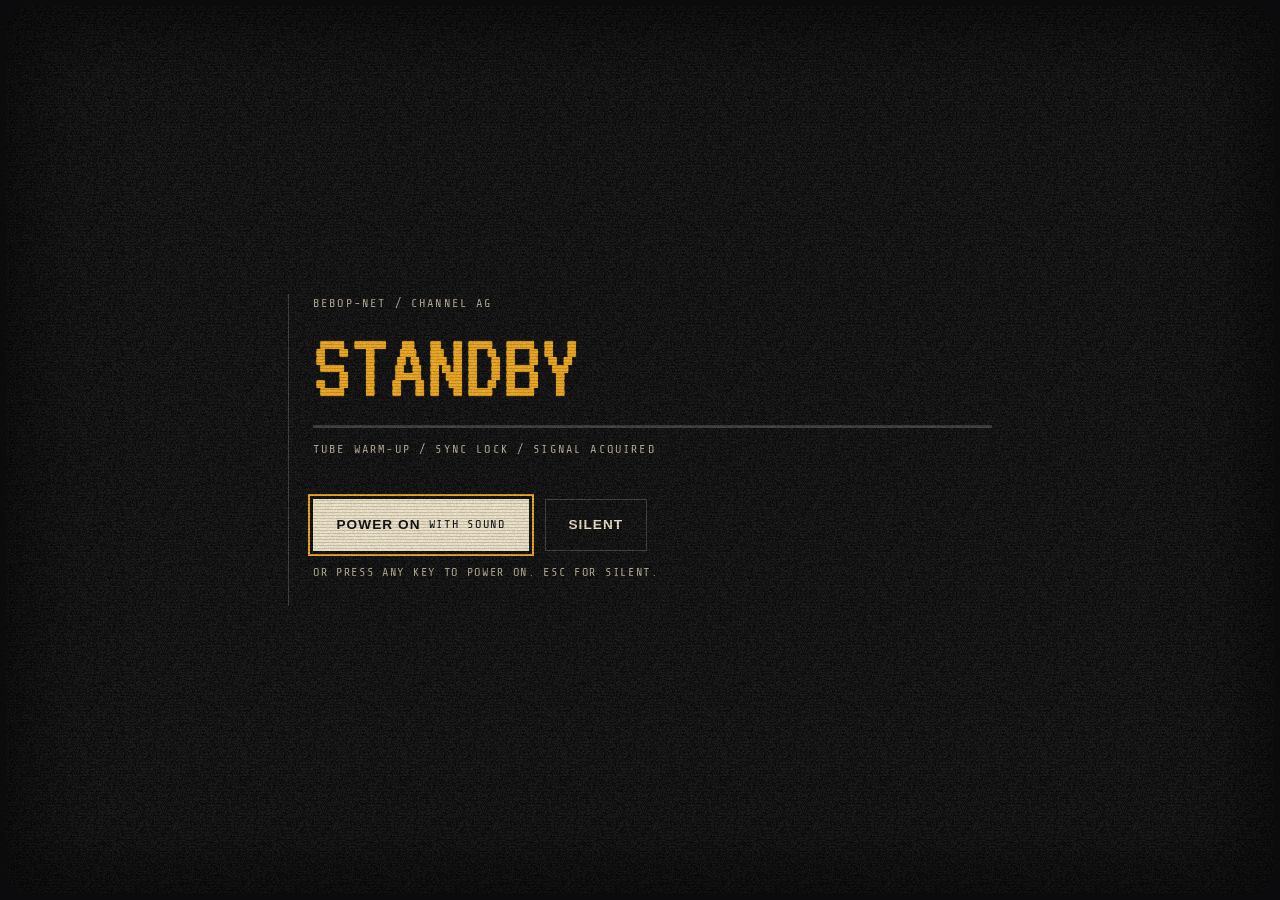
<file: index.html>
<!doctype html>
<html lang="en">
<head>
  <meta charset="utf-8">
  <meta name="viewport" content="width=device-width, initial-scale=1">
  <title>Wanted: Aviraj Ghatora</title>
  <meta name="description" content="Aviraj Ghatora: data and software engineer at Export Development Canada, University of Toronto mathematics graduate, heading toward AI and data engineering.">
  <meta name="theme-color" content="#0B0B0D">
  <meta property="og:type" content="profile">
  <meta property="og:title" content="Wanted: Aviraj Ghatora">
  <meta property="og:description" content="Bounty file open. Data pipelines, software, and a drift toward AI.">
  <meta property="og:image" content="assets/og.jpg">
  <meta name="twitter:card" content="summary_large_image">
  <link rel="icon" href="assets/favicon.svg" type="image/svg+xml">

  <link rel="preconnect" href="https://fonts.googleapis.com">
  <link rel="preconnect" href="https://fonts.gstatic.com" crossorigin>
  <link rel="preload" as="style" href="https://fonts.googleapis.com/css2?family=Share+Tech+Mono&family=Syncopate:wght@400;700&family=VT323&display=swap">
  <link rel="stylesheet" href="https://fonts.googleapis.com/css2?family=Share+Tech+Mono&family=Syncopate:wght@400;700&family=VT323&display=swap">
  <link rel="stylesheet" href="css/style.css">

  <script>
    (function () {
      var root = document.documentElement, pref = null;
      try { pref = localStorage.getItem('ag-motion'); } catch (e) {}
      var on = pref ? pref !== 'off' : true;   // FX on by default; the switch turns it off
      root.classList.add('js', on ? 'fx-on' : 'fx-off');
    })();
  </script>
  <script src="js/main.js" defer></script>
  <script src="js/audio.js" defer></script>
  <script src="js/space.js" defer></script>
  <script src="js/wanted.js" defer></script>
</head>
<body class="wanted-page">
  <a class="skip" href="#main">Skip to content</a>

  <!-- Boot sequence: first visit per session -->
  <div class="boot" id="boot" role="dialog" aria-modal="true" aria-labelledby="boot-title">
    <div class="boot__inner">
      <p class="boot__tag">BEBOP-NET / CHANNEL AG</p>
      <p class="boot__title" id="boot-title" data-boot-title>STANDBY</p>
      <div class="boot__bar"><span class="boot__fill"></span></div>
      <p class="boot__steps">TUBE WARM-UP / SYNC LOCK / SIGNAL ACQUIRED</p>
      <div class="boot__gate" data-boot-gate>
        <button class="boot__power" type="button" data-power="on">Power on <span>with sound</span></button>
        <button class="boot__power boot__power--quiet" type="button" data-power="silent">Silent</button>
        <p class="boot__hint">Or press any key to power on. Esc for silent.</p>
      </div>
      <ol class="boot__log" data-boot-log aria-hidden="true"></ol>
    </div>
    <button class="boot__skip" type="button" data-boot-skip hidden>SKIP &gt;&gt;</button>
  </div>

  <!-- Deep space: starfield and a turning Earth -->
  <div class="space" aria-hidden="true">
    <canvas class="space__stars" data-stars></canvas>
    <canvas class="space__earth" data-earth></canvas>
    <canvas class="space__glare" data-glare></canvas>
  </div>

  <div class="crt" aria-hidden="true">
    <div class="crt__grain"></div>
    <div class="crt__scan"></div>
    <div class="crt__roll"></div>
    <div class="crt__tear"></div>
    <div class="crt__frame"></div>
  </div>

  <header class="bar">
    <a class="bar__mark" href="index.html" aria-label="Aviraj Ghatora, home">
      <svg class="mark" viewBox="0 0 40 40" aria-hidden="true"><circle cx="20" cy="20" r="11" fill="none" stroke="currentColor" stroke-width="2.5"/><ellipse cx="20" cy="20" rx="19" ry="6" fill="none" stroke="currentColor" stroke-width="2" transform="rotate(-24 20 20)"/></svg>
      <span>AG-TRN</span>
    </a>
    <p class="bar__cell bar__cell--status"><span class="lamp" aria-hidden="true"></span>FILE ACCESS GRANTED</p>
    <a class="bar__back" href="portfolio.html"><span class="bar__back-long">Full transmission</span><span class="bar__back-short">Site</span> <span aria-hidden="true">&gt;</span></a>
    <button class="bar__fx" type="button" aria-pressed="true" data-fx>
      <span class="bar__fx-lamp" aria-hidden="true"></span>FX <span data-fx-state>ON</span>
    </button>
  </header>

  <main id="main" class="wanted">
    <div class="deck">
      <!-- Hardware dressing -->
      <svg class="deck__traces" viewBox="0 0 1200 640" preserveAspectRatio="none" aria-hidden="true">
        <g fill="none" stroke="currentColor" stroke-width="1.5">
          <path d="M0 40h140l20 20h260M1200 40h-90l-20 20H880M0 600h220l24-24h300M1200 600h-160l-24-24H760"/>
          <path d="M152 0v24l14 14M1048 0v24l-14 14M600 640v-22l18-18h120"/>
        </g>
      </svg>
      <div class="leds leds--top" aria-hidden="true"></div>
      <div class="leds leds--bottom" aria-hidden="true"></div>

      <!-- Page keys: the left rail -->
      <nav class="rail" aria-label="Site">
        <ul class="keys">
          <li class="keys__feature"><a class="key key--feature" href="hobbies.html" data-key="H" aria-keyshortcuts="H"><span class="key__face"><span class="key__lamp"></span><span class="key__label">Hobbies<span class="key__sub">Off duty: walk the 3D lounge</span></span><span class="key__go" aria-hidden="true">&gt;&gt;</span><kbd class="key__hot">H</kbd></span></a></li>
          <li><a class="key" href="assets/Aviraj_Ghatora_Resume.pdf" target="_blank" rel="noopener" data-key="R" aria-keyshortcuts="R"><span class="key__face"><span class="key__lamp"></span><span class="key__label">RESUME</span><kbd class="key__hot">R</kbd></span><span class="sr-only"> (PDF, opens in a new tab)</span></a></li>
          <li><a class="key" href="portfolio.html#dossier" data-key="A" aria-keyshortcuts="A"><span class="key__face"><span class="key__lamp"></span><span class="key__label">ABOUT</span><kbd class="key__hot">A</kbd></span></a></li>
          <li><a class="key" href="portfolio.html#bounties" data-key="P" aria-keyshortcuts="P"><span class="key__face"><span class="key__lamp"></span><span class="key__label">PROJECTS</span><kbd class="key__hot">P</kbd></span></a></li>
          <li><a class="key" href="portfolio.html#missions" data-key="E" aria-keyshortcuts="E"><span class="key__face"><span class="key__lamp"></span><span class="key__label">EXPERIENCE</span><kbd class="key__hot">E</kbd></span></a></li>
          <li><a class="key" href="portfolio.html#arsenal" data-key="S" aria-keyshortcuts="S"><span class="key__face"><span class="key__lamp"></span><span class="key__label">SKILLS</span><kbd class="key__hot">S</kbd></span></a></li>
          <li><a class="key key--hot" href="portfolio.html#transmit" data-key="C" aria-keyshortcuts="C"><span class="key__face"><span class="key__lamp"></span><span class="key__label">CONTACT</span><kbd class="key__hot">C</kbd></span></a></li>
        </ul>
      </nav>

      <!-- Contact keys: the lower-left list -->
      <section class="channels" aria-labelledby="channels-title">
        <h2 id="channels-title" class="channels__title">Channels</h2>
        <ul class="keys keys--slim">
          <li><a class="key" href="https://github.com/AviGhat" target="_blank" rel="noopener" data-key="G" aria-keyshortcuts="G"><span class="key__face"><span class="key__lamp"></span><span class="key__label">GITHUB</span><kbd class="key__hot">G</kbd></span></a></li>
          <li><a class="key" href="https://www.linkedin.com/in/aviraj-ghatora/" target="_blank" rel="noopener" data-key="L" aria-keyshortcuts="L"><span class="key__face"><span class="key__lamp"></span><span class="key__label">LINKEDIN</span><kbd class="key__hot">L</kbd></span></a></li>
          <li><a class="key" href="mailto:avighat32@gmail.com" data-key="M" aria-keyshortcuts="M"><span class="key__face"><span class="key__lamp"></span><span class="key__label">MAIL</span><kbd class="key__hot">M</kbd></span></a></li>
        </ul>
      </section>

      <!-- Mugshot -->
      <figure class="mug" tabindex="0" aria-label="Portrait. Press to switch between halftone and photo.">
        <span class="mug__screw mug__screw--tl" aria-hidden="true"></span>
        <span class="mug__screw mug__screw--tr" aria-hidden="true"></span>
        <span class="mug__screw mug__screw--bl" aria-hidden="true"></span>
        <span class="mug__screw mug__screw--br" aria-hidden="true"></span>
        <div class="mug__screen">
          <img class="mug__photo" src="assets/aviraj.jpg" alt="Aviraj Ghatora" width="400" height="400" fetchpriority="high">
          <canvas class="mug__dots" data-halftone aria-hidden="true"></canvas>
          <p class="mug__bounty"><span class="mug__currency">&#8361;</span>NEGOTIABLE</p>
          <span class="mug__scanline" aria-hidden="true"></span>
          <p class="mug__id">F26AG0001</p>
        </div>
        <figcaption class="sr-only">Bounty file F26AG0001: Aviraj Ghatora. Bounty negotiable.</figcaption>
      </figure>

      <!-- File data -->
      <h1 class="wanted__name"><span class="wanted__tag">WANTED DEVELOPER</span> <span class="wanted__who">AVIRAJ GHATORA</span></h1>

      <div class="stats">
        <dl class="stat">
          <div><dt>School</dt><dd>UNIVERSITY OF TORONTO</dd></div>
          <div><dt>Field</dt><dd>HONS. BSC MATHEMATICS</dd></div>
        </dl>
        <svg class="dial" viewBox="0 0 60 60" aria-hidden="true">
          <circle cx="30" cy="30" r="26" fill="none" stroke="currentColor" stroke-width="2"/>
          <circle cx="30" cy="30" r="17" fill="none" stroke="currentColor" stroke-width="1" stroke-dasharray="2 4"/>
          <line class="dial__needle" x1="30" y1="30" x2="30" y2="8" stroke-width="3"/>
          <circle cx="30" cy="30" r="4" fill="currentColor"/>
        </svg>
        <dl class="stat">
          <div><dt>Last seen</dt><dd>EXPORT DEVELOPMENT CANADA</dd></div>
          <div><dt>Heading</dt><dd>AI / DATA ENGINEERING</dd></div>
        </dl>
      </div>

      <section class="record" aria-labelledby="record-title">
        <h2 id="record-title" class="record__title">RECORD</h2>
        <ul class="record__list">
          <li>BUILT DATA PIPELINES INTO DATABRICKS AT EDC.</li>
          <li>AUTOMATED METRICS REPORTING FOR 9 TEAMS.</li>
          <li>FINISHED A 4-MONTH PROJECT IN 1 MONTH.</li>
          <li>TESTED IT UNTIL IT STOPPED SURPRISING ANYONE.</li>
        </ul>
      </section>

      <p class="deck__status" role="status" aria-live="polite"><span data-status>&gt; select a key or press its letter</span><span class="cursor" aria-hidden="true"></span></p>
    </div>
  </main>
</body>
</html>
</file>
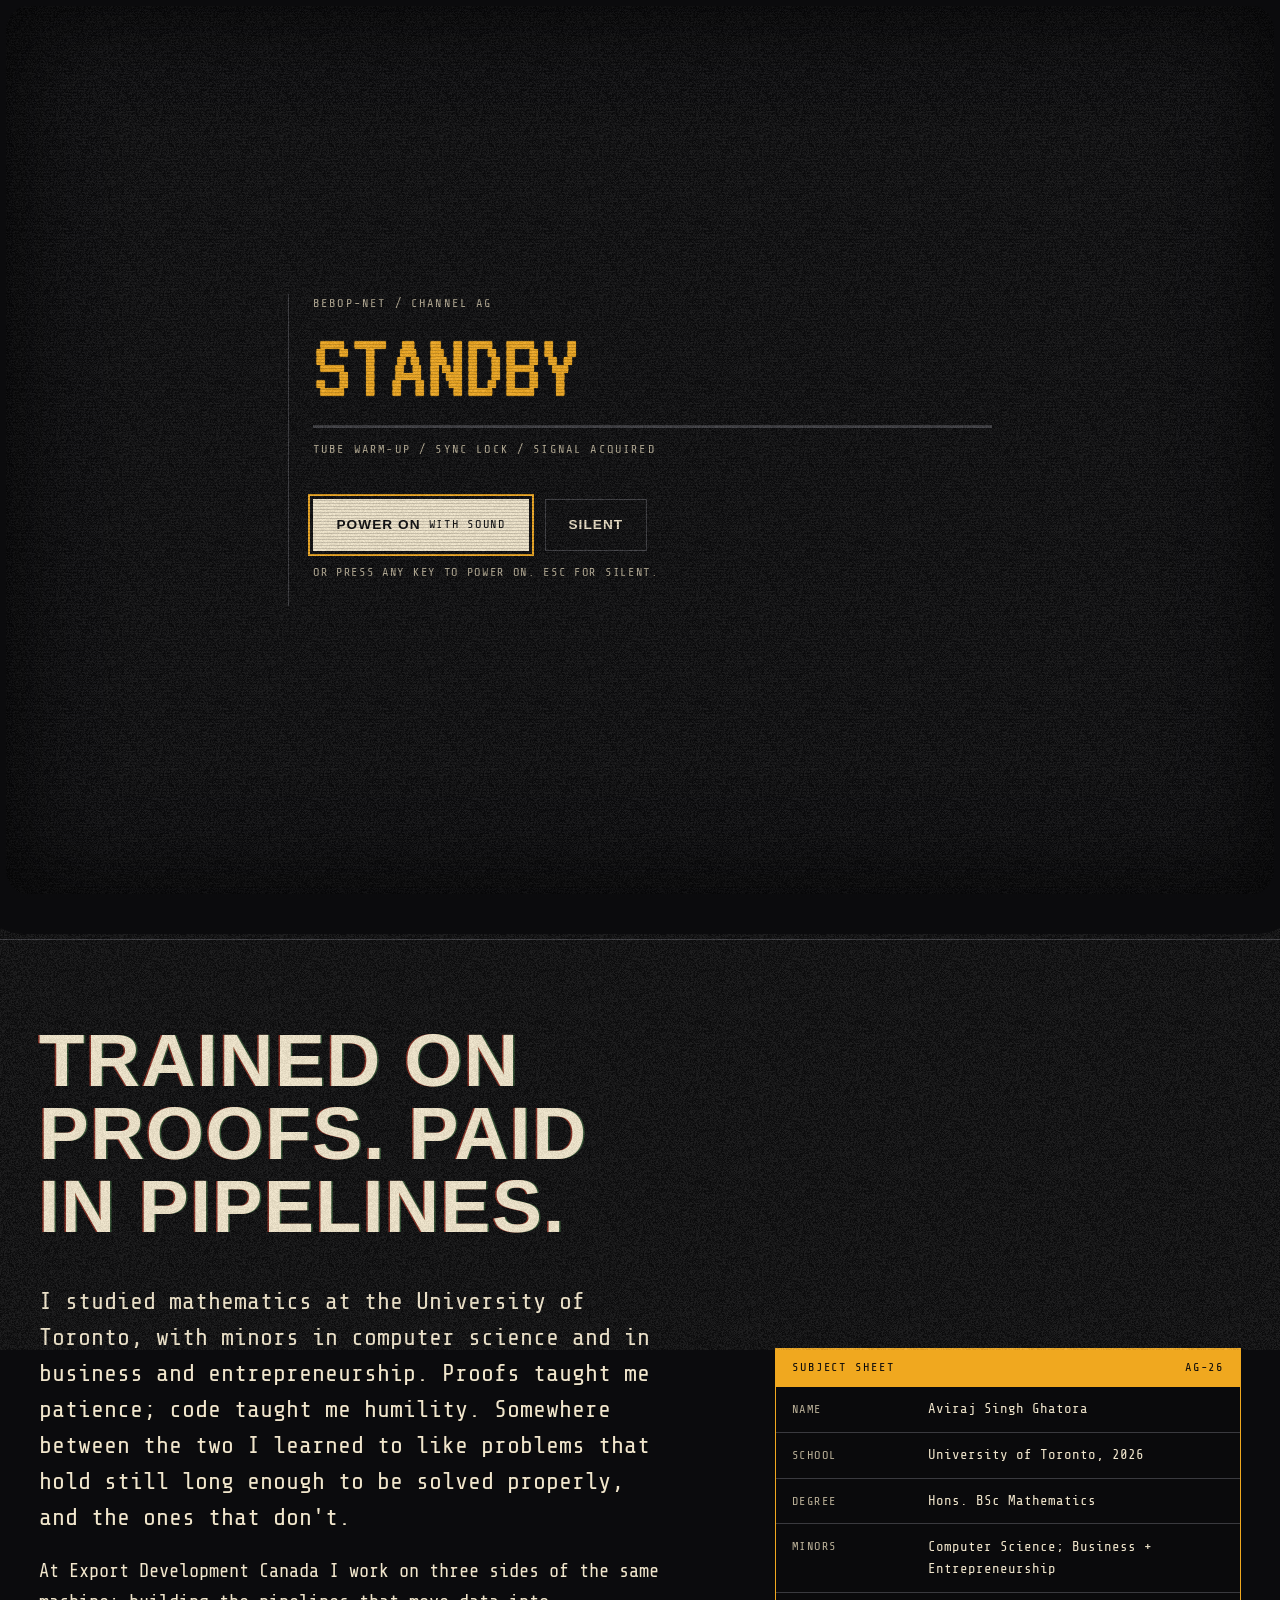
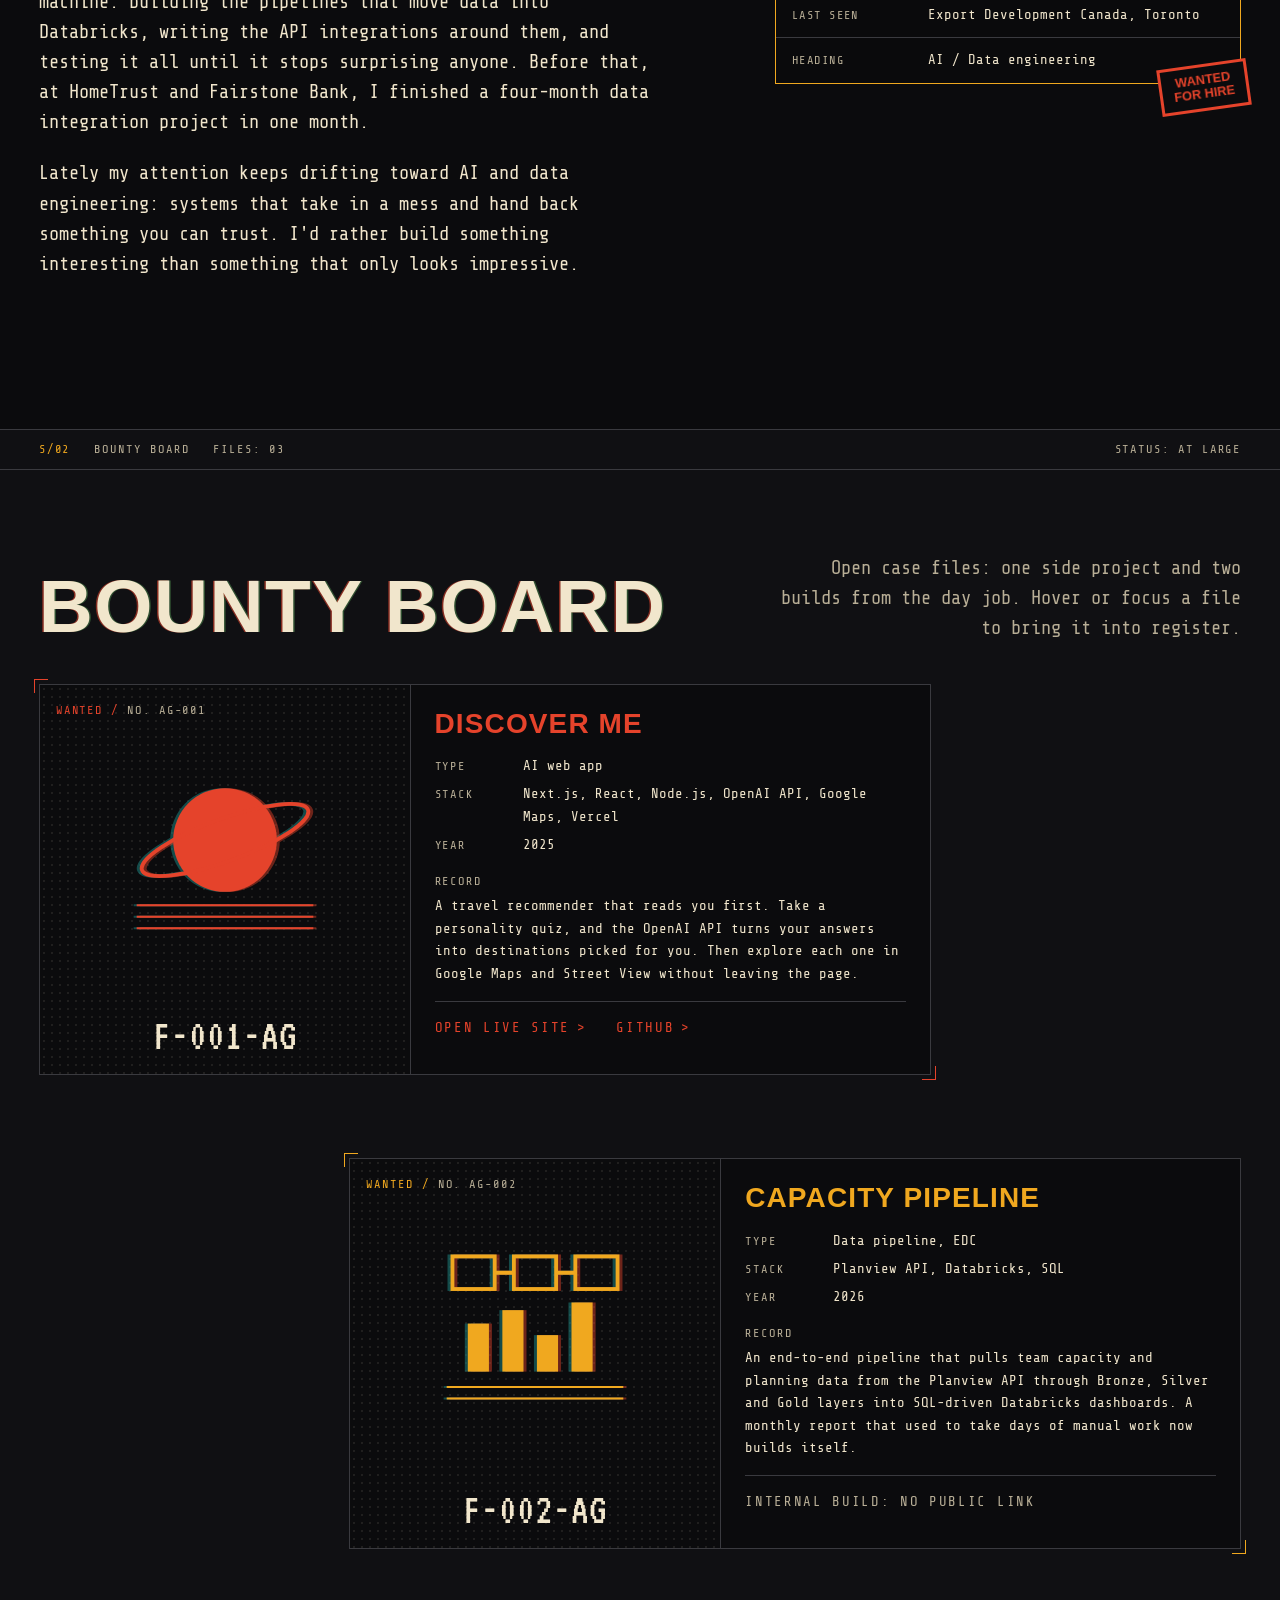
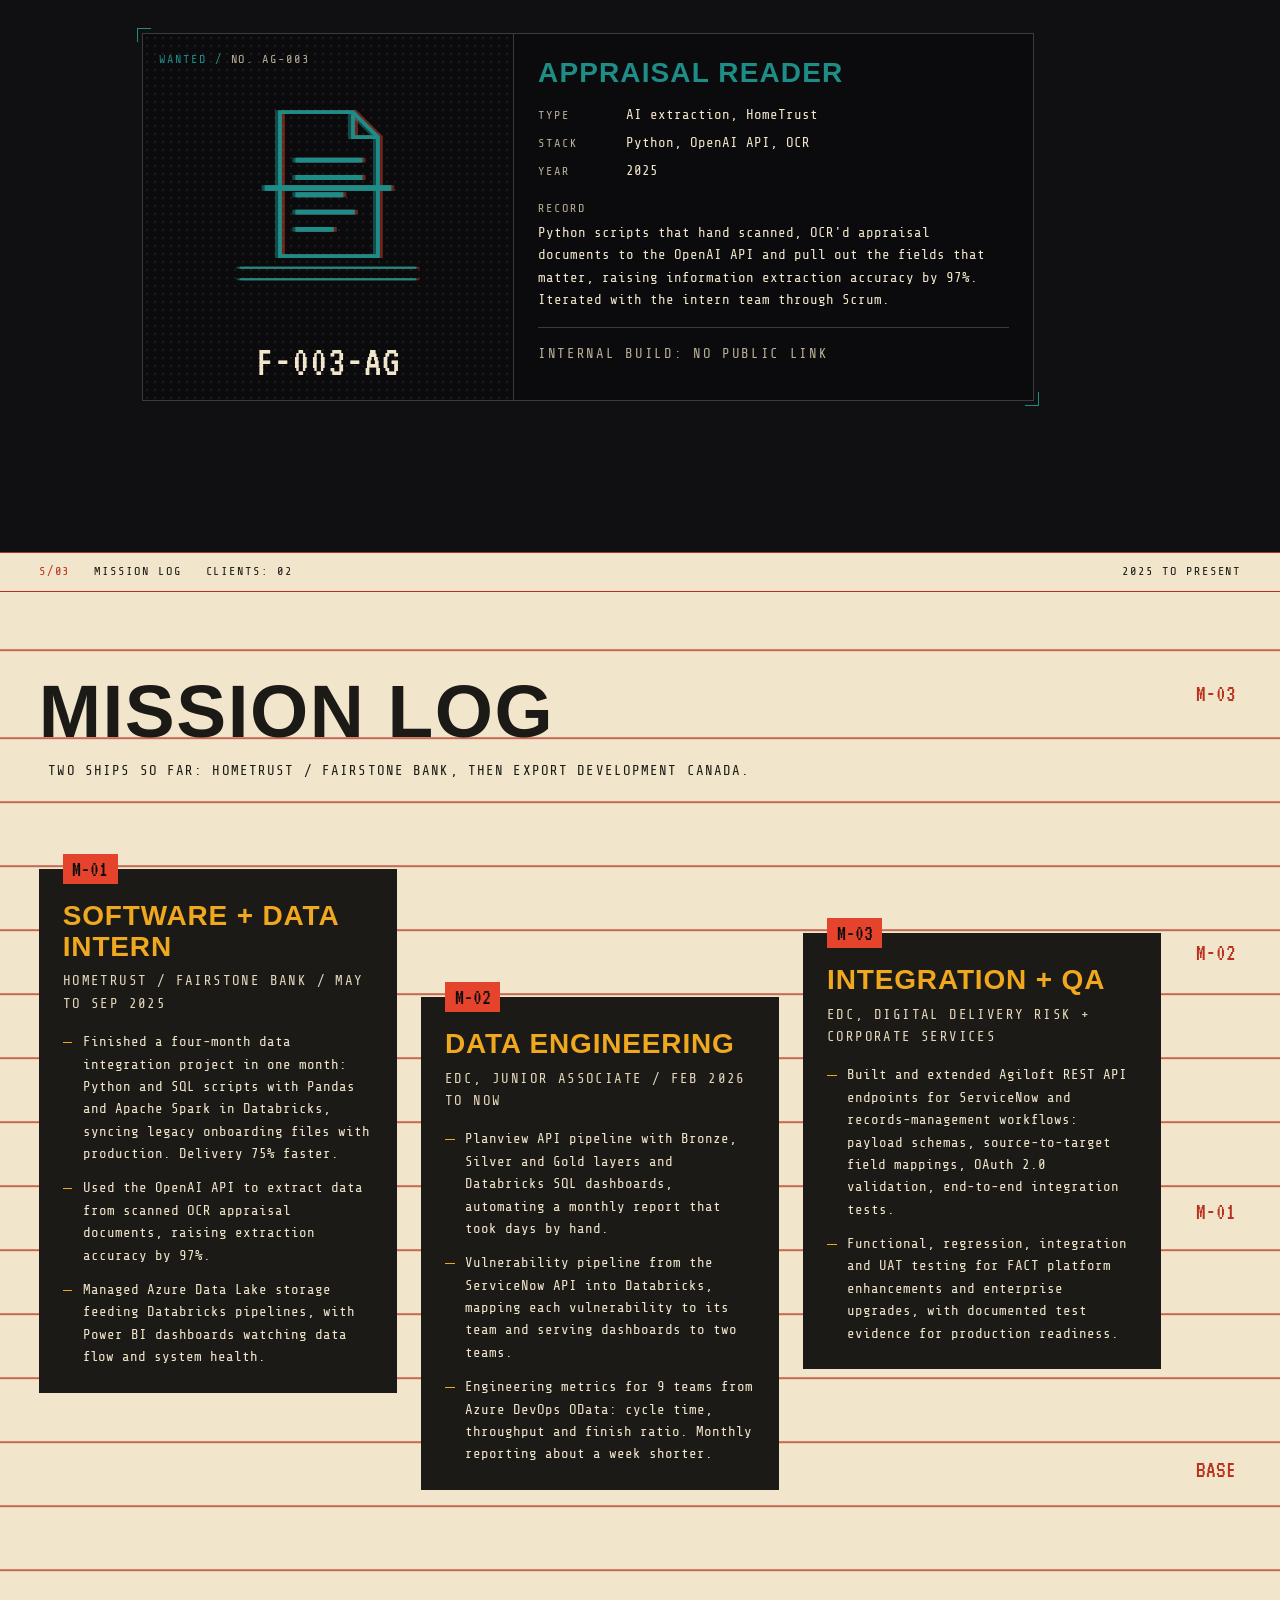
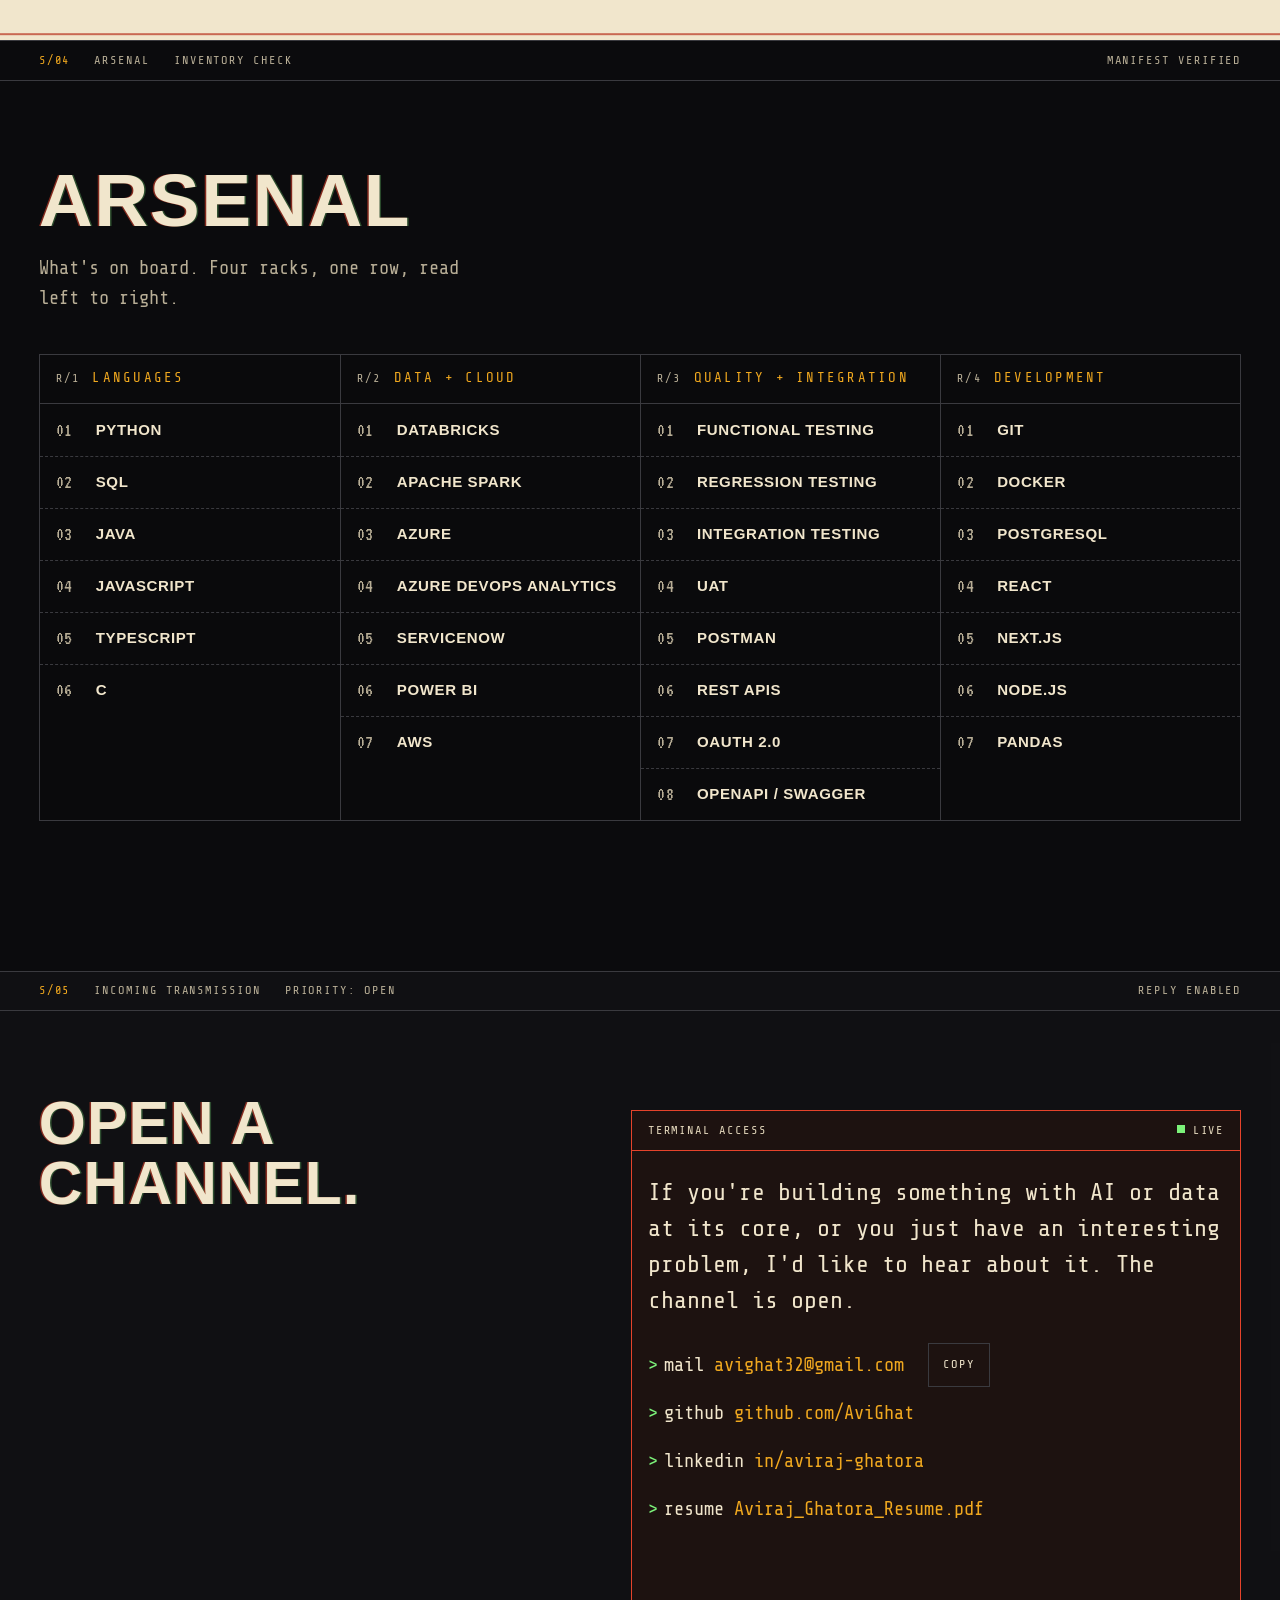
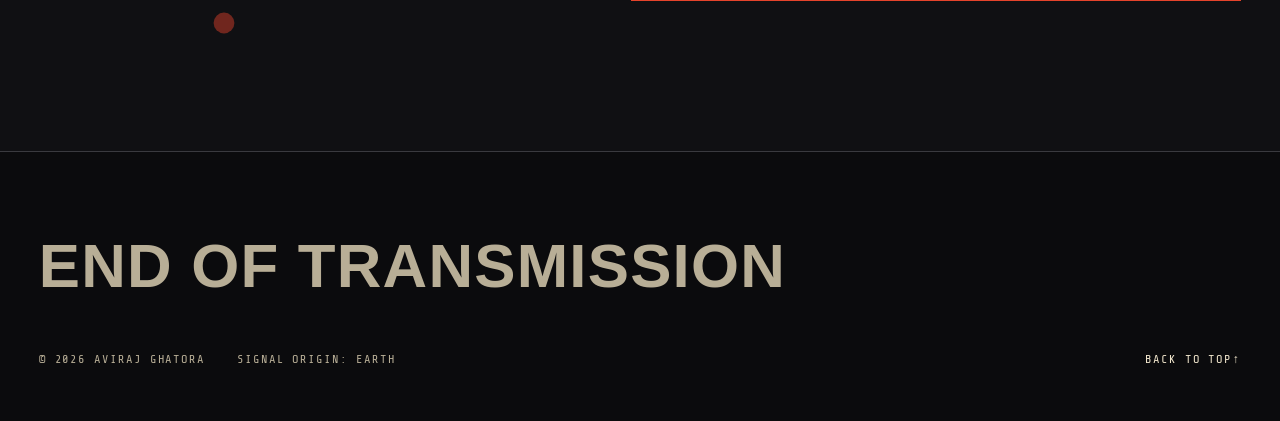
<file: portfolio.html>
<!doctype html>
<html lang="en">
<head>
  <meta charset="utf-8">
  <meta name="viewport" content="width=device-width, initial-scale=1">
  <title>Aviraj Ghatora — Software Developer</title>
  <meta name="description" content="Aviraj Ghatora: software developer with a University of Toronto background in mathematics and computer science, working toward AI and data engineering.">
  <meta name="theme-color" content="#0B0B0D">
  <meta property="og:type" content="website">
  <meta property="og:title" content="Aviraj Ghatora — Software Developer">
  <meta property="og:description" content="A recovered transmission. Software, data engineering, and a drift toward AI.">
  <meta property="og:image" content="assets/og.jpg">
  <meta name="twitter:card" content="summary_large_image">
  <link rel="icon" href="assets/favicon.svg" type="image/svg+xml">

  <link rel="preconnect" href="https://fonts.googleapis.com">
  <link rel="preconnect" href="https://fonts.gstatic.com" crossorigin>
  <link rel="preload" as="style" href="https://fonts.googleapis.com/css2?family=Share+Tech+Mono&family=Syncopate:wght@400;700&family=VT323&display=swap">
  <link rel="stylesheet" href="https://fonts.googleapis.com/css2?family=Share+Tech+Mono&family=Syncopate:wght@400;700&family=VT323&display=swap">
  <link rel="stylesheet" href="css/style.css">

  <script>
    // Flag JS early so reveal styles never hide content when scripts fail,
    // and settle motion before first paint: FX is on unless the visitor turned it off.
    (function () {
      var root = document.documentElement, pref = null;
      try { pref = localStorage.getItem('ag-motion'); } catch (e) {}
      var on = pref ? pref !== 'off' : true;   // FX on by default; the switch turns it off
      root.classList.add('js', on ? 'fx-on' : 'fx-off');
    })();
  </script>
  <script src="js/main.js" defer></script>
  <script src="js/audio.js" defer></script>
  <script src="js/space.js" defer></script>
</head>
<body>
  <a class="skip" href="#main">Skip to content</a>

  <!-- Boot sequence: first visit per session, skipped for reduced motion -->
  <div class="boot" id="boot" role="dialog" aria-modal="true" aria-labelledby="boot-title">
    <div class="boot__inner">
      <p class="boot__tag">BEBOP-NET / CHANNEL AG</p>
      <p class="boot__title" id="boot-title" data-boot-title>STANDBY</p>
      <div class="boot__bar"><span class="boot__fill"></span></div>
      <p class="boot__steps">TUBE WARM-UP / SYNC LOCK / SIGNAL ACQUIRED</p>
      <div class="boot__gate" data-boot-gate>
        <button class="boot__power" type="button" data-power="on">Power on <span>with sound</span></button>
        <button class="boot__power boot__power--quiet" type="button" data-power="silent">Silent</button>
        <p class="boot__hint">Or press any key to power on. Esc for silent.</p>
      </div>
      <ol class="boot__log" data-boot-log aria-hidden="true"></ol>
    </div>
    <button class="boot__skip" type="button" data-boot-skip hidden>SKIP &gt;&gt;</button>
  </div>

  <!-- A starfield behind every dark section -->
  <div class="space space--page" aria-hidden="true"><canvas class="space__stars" data-stars></canvas></div>

  <!-- Screen layers -->
  <div class="crt" aria-hidden="true">
    <div class="crt__grain"></div>
    <div class="crt__scan"></div>
    <div class="crt__roll"></div>
    <div class="crt__tear"></div>
    <div class="crt__frame"></div>
  </div>

  <header class="bar" id="top">
    <a class="bar__mark" href="index.html" aria-label="Aviraj Ghatora, home: the bounty file">
      <svg class="mark" viewBox="0 0 40 40" aria-hidden="true"><circle cx="20" cy="20" r="11" fill="none" stroke="currentColor" stroke-width="2.5"/><ellipse cx="20" cy="20" rx="19" ry="6" fill="none" stroke="currentColor" stroke-width="2" transform="rotate(-24 20 20)"/></svg>
      <span>AG-TRN</span>
    </a>
    <p class="bar__cell bar__cell--status"><span class="lamp" aria-hidden="true"></span>SYSTEM ONLINE</p>
    <p class="bar__cell bar__cell--clock"><span>LOCAL</span> <time data-clock>--:--:--</time></p>
    <nav class="bar__nav" aria-label="Primary">
      <ul>
        <li><a href="#dossier">Dossier</a></li>
        <li><a href="#bounties">Bounties</a></li>
        <li><a href="#missions">Missions</a></li>
        <li><a href="#arsenal">Arsenal</a></li>
        <li><a href="hobbies.html">Hobbies</a></li>
        <li><a href="index.html">Wanted</a></li>
        <li><a href="#transmit" class="bar__cta">Open channel</a></li>
      </ul>
    </nav>
    <button class="bar__fx" type="button" aria-pressed="true" data-fx>
      <span class="bar__fx-lamp" aria-hidden="true"></span>FX <span data-fx-state>ON</span>
    </button>
    <button class="bar__menu" type="button" aria-expanded="false" aria-controls="overlay" data-menu-open>
      <span>MENU</span><span class="bar__menu-lines" aria-hidden="true"></span>
    </button>
  </header>

  <!-- Mobile overlay menu -->
  <div class="overlay" id="overlay" hidden>
    <div class="overlay__head">
      <p>NAV // SELECT DESTINATION</p>
      <button type="button" class="overlay__close" data-menu-close>CLOSE</button>
    </div>
    <nav aria-label="Mobile">
      <ol class="overlay__list">
        <li><a href="#dossier"><span>S/01</span>Dossier</a></li>
        <li><a href="#bounties"><span>S/02</span>Bounties</a></li>
        <li><a href="#missions"><span>S/03</span>Missions</a></li>
        <li><a href="#arsenal"><span>S/04</span>Arsenal</a></li>
        <li><a href="#transmit"><span>S/05</span>Transmit</a></li>
        <li><a href="hobbies.html"><span>OFF</span>Hobbies</a></li>
        <li><a href="index.html"><span>HOME</span>Wanted</a></li>
      </ol>
    </nav>
  </div>

  <!-- Desktop side index -->
  <nav class="index" aria-label="Section index">
    <ol>
      <li><a href="#top" data-index="top"><span class="index__tick"></span><span class="index__label">Signal</span></a></li>
      <li><a href="#dossier" data-index="dossier"><span class="index__tick"></span><span class="index__label">Dossier</span></a></li>
      <li><a href="#bounties" data-index="bounties"><span class="index__tick"></span><span class="index__label">Bounties</span></a></li>
      <li><a href="#missions" data-index="missions"><span class="index__tick"></span><span class="index__label">Missions</span></a></li>
      <li><a href="#arsenal" data-index="arsenal"><span class="index__tick"></span><span class="index__label">Arsenal</span></a></li>
      <li><a href="#transmit" data-index="transmit"><span class="index__tick"></span><span class="index__label">Transmit</span></a></li>
    </ol>
  </nav>

  <main id="main">

    <!-- SIGNAL / landing -->
    <section class="signal" data-section="top" aria-labelledby="signal-title">
      <svg class="chart" data-parallax="0.18" viewBox="0 0 1440 900" preserveAspectRatio="xMidYMid slice" aria-hidden="true">
        <!-- Fixed grid -->
        <g fill="none" stroke="currentColor" stroke-width="1">
          <circle cx="1080" cy="380" r="120"/>
          <circle cx="1080" cy="380" r="430"/>
          <line x1="0" y1="380" x2="1440" y2="380" stroke-dasharray="4 10"/>
          <line x1="1080" y1="0" x2="1080" y2="900" stroke-dasharray="4 10"/>
        </g>

        <!-- Turning rings -->
        <circle class="spin" cx="1080" cy="380" r="260" fill="none" stroke="currentColor" stroke-dasharray="2 6"/>
        <circle class="spin spin--rev" cx="1080" cy="380" r="345" fill="none" stroke="currentColor" stroke-dasharray="1 14 40 14"/>

        <!-- Radar sweep around Earth -->
        <g class="sweep">
          <line x1="1080" y1="380" x2="1080" y2="-50" stroke-width="1.5"/>
          <line x1="1080" y1="380" x2="1010" y2="-44" stroke-width="1" opacity="0.4"/>
        </g>

        <!-- Satellite on a tilted orbit -->
        <g transform="rotate(-18 1080 380)">
          <ellipse cx="1080" cy="380" rx="600" ry="170" fill="none" stroke="currentColor" stroke-dasharray="1 5"/>
          <g class="sat">
            <rect x="-4" y="-4" width="8" height="8"/>
            <path d="M-14 0h28" stroke-width="1.5"/>
            <animateMotion dur="38s" repeatCount="indefinite" path="M480,380 a600,170 0 1,0 1200,0 a600,170 0 1,0 -1200,0"/>
          </g>
        </g>

        <!-- Luna orbiting Earth -->
        <g class="moon"><circle cx="1200" cy="380" r="4.5" fill="currentColor"/></g>
        <circle class="earth" cx="1080" cy="380" r="5" fill="currentColor"/>

        <!-- Constellations draw themselves in, hold, and fade -->
        <g fill="none" stroke="currentColor" stroke-width="1">
          <polyline class="con" style="--cd:0s" pathLength="1" points="180,140 320,210 410,170 560,260 640,240"/>
          <polyline class="con" style="--cd:4s" pathLength="1" points="1210,700 1290,610 1380,640 1330,760"/>
          <polyline class="con" style="--cd:8s" pathLength="1" points="120,560 210,640 300,600 360,700 260,780"/>
          <polyline class="con" style="--cd:2s" pathLength="1" points="700,90 790,60 860,120 820,180"/>
        </g>
        <g fill="currentColor">
          <circle class="star" style="--tw:3.1s;--td:.2s" cx="180" cy="140" r="3"/>
          <circle class="star" style="--tw:4.3s;--td:1.1s" cx="320" cy="210" r="2"/>
          <circle class="star" style="--tw:2.7s;--td:.6s" cx="410" cy="170" r="3.5"/>
          <circle class="star" style="--tw:5.2s;--td:2s" cx="560" cy="260" r="2"/>
          <circle class="star" style="--tw:3.8s;--td:.9s" cx="640" cy="240" r="2.5"/>
          <circle class="star" style="--tw:4.6s;--td:.3s" cx="1210" cy="700" r="2.5"/>
          <circle class="star" style="--tw:2.9s;--td:1.7s" cx="1290" cy="610" r="3"/>
          <circle class="star" style="--tw:3.4s;--td:.4s" cx="1380" cy="640" r="2"/>
          <circle class="star" style="--tw:5.6s;--td:2.4s" cx="1330" cy="760" r="2.5"/>
          <circle class="star" style="--tw:3.3s;--td:1.3s" cx="120" cy="560" r="2.5"/>
          <circle class="star" style="--tw:4.1s;--td:.5s" cx="210" cy="640" r="2"/>
          <circle class="star" style="--tw:2.6s;--td:2.1s" cx="300" cy="600" r="3"/>
          <circle class="star" style="--tw:4.9s;--td:.8s" cx="360" cy="700" r="2"/>
          <circle class="star" style="--tw:3.6s;--td:1.5s" cx="260" cy="780" r="2.5"/>
          <circle class="star" style="--tw:3s;--td:.1s" cx="700" cy="90" r="2"/>
          <circle class="star" style="--tw:4.4s;--td:1.9s" cx="790" cy="60" r="3"/>
          <circle class="star" style="--tw:2.8s;--td:.7s" cx="860" cy="120" r="2"/>
          <circle class="star" style="--tw:5s;--td:1.2s" cx="820" cy="180" r="2.5"/>
          <circle class="star" style="--tw:3.7s;--td:2.6s" cx="822" cy="380" r="3"/>
          <circle class="star star--far" style="--tw:6s;--td:.9s" cx="980" cy="760" r="1.5"/>
          <circle class="star star--far" style="--tw:5.4s;--td:3s" cx="520" cy="470" r="1.5"/>
          <circle class="star star--far" style="--tw:6.4s;--td:1.6s" cx="1400" cy="200" r="1.5"/>
          <circle class="star star--far" style="--tw:4.8s;--td:2.2s" cx="40" cy="300" r="1.5"/>
        </g>

        <g class="chart__labels" fill="currentColor">
          <text x="1096" y="370">SOL-03 / EARTH</text>
          <text x="196" y="132">RA 05H 35M</text>
          <text x="1222" y="596">DEC -05 23</text>
          <text x="24" y="372">00.00</text>
          <text x="1088" y="24">ORBIT GRID 3</text>
          <text x="1088" y="872" data-chart-clock>T+00:00:00</text>
        </g>
        <g class="ticks" stroke="currentColor" stroke-width="1">
          <path d="M60 60h20M70 50v20M1360 820h20M1370 810v20M60 820h20M70 810v20"/>
        </g>
      </svg>

      <div class="signal__name">
        <h1 id="signal-title" class="sr-only">Aviraj Ghatora</h1>
        <canvas class="dots" data-dots aria-hidden="true"></canvas>
        <p class="signal__fallback" aria-hidden="true">AVIRAJ GHATORA</p>
      </div>

      <div class="signal__lower">
        <div class="term" role="group" aria-label="Introduction">
          <p class="term__line"><span class="term__prompt">&gt;</span> whoami</p>
          <p class="term__out">aviraj ghatora: data + software engineer</p>
          <p class="term__line"><span class="term__prompt">&gt;</span> origin</p>
          <p class="term__out">university of toronto / hons. bsc mathematics, minor cs</p>
          <p class="term__line"><span class="term__prompt">&gt;</span> heading</p>
          <p class="term__out">ai, data engineering, and things worth building<span class="cursor" aria-hidden="true"></span></p>
        </div>

        <div class="signal__pitch">
          <p class="signal__headline">I build the pipes data travels through, and the machines that learn from it.</p>
          <dl class="readout">
            <div><dt>Location</dt><dd>Toronto, Earth</dd></div>
            <div><dt>Status</dt><dd><span class="blink">Exploring</span></dd></div>
            <div><dt>Freq</dt><dd>AI / Data / Software</dd></div>
          </dl>
        </div>
      </div>

      <a class="signal__down" href="#dossier">Read the file <span aria-hidden="true">&darr;</span></a>
    </section>

    <!-- S/01 DOSSIER -->
    <section class="dossier" id="dossier" data-section="dossier" aria-labelledby="dossier-title">
      <div class="slate" aria-hidden="true"><span>S/01</span><span>Dossier</span><span>Subject: Ghatora, A.</span><span class="slate__end">Rec. 2026</span></div>

      <div class="dossier__grid">
        <h2 id="dossier-title" class="display dossier__title reveal">Trained on proofs. Paid in pipelines.</h2>

        <div class="dossier__body reveal">
          <p>I studied mathematics at the University of Toronto, with minors in computer science and in business and entrepreneurship. Proofs taught me patience; code taught me humility. Somewhere between the two I learned to like problems that hold still long enough to be solved properly, and the ones that don't.</p>
          <p>At Export Development Canada I work on three sides of the same machine: building the pipelines that move data into Databricks, writing the API integrations around them, and testing it all until it stops surprising anyone. Before that, at HomeTrust and Fairstone Bank, I finished a four-month data integration project in one month.</p>
          <p>Lately my attention keeps drifting toward AI and data engineering: systems that take in a mess and hand back something you can trust. I'd rather build something interesting than something that only looks impressive.</p>
        </div>

        <aside class="sheet reveal" aria-label="Subject sheet">
          <p class="sheet__head"><span>Subject sheet</span><span class="sheet__id">AG-26</span></p>
          <dl class="sheet__rows">
            <div><dt>Name</dt><dd>Aviraj Singh Ghatora</dd></div>
            <div><dt>School</dt><dd>University of Toronto, 2026</dd></div>
            <div><dt>Degree</dt><dd>Hons. BSc Mathematics</dd></div>
            <div><dt>Minors</dt><dd>Computer Science; Business + Entrepreneurship</dd></div>
            <div><dt>Last seen</dt><dd>Export Development Canada, Toronto</dd></div>
            <div><dt>Heading</dt><dd>AI / Data engineering</dd></div>
          </dl>
          <a class="sheet__stamp" href="index.html">Wanted<br>for hire<span class="sr-only">: open the bounty file</span></a>
        </aside>
      </div>
    </section>

    <!-- S/02 BOUNTIES -->
    <section class="bounties" id="bounties" data-section="bounties" aria-labelledby="bounties-title">
      <div class="slate" aria-hidden="true"><span>S/02</span><span>Bounty board</span><span>Files: 03</span><span class="slate__end">Status: at large</span></div>

      <canvas class="meteors" data-meteors aria-hidden="true"></canvas>

      <header class="bounties__head">
        <h2 id="bounties-title" class="display reveal">Bounty board</h2>
        <p class="bounties__note reveal">Open case files: one side project and two builds from the day job. Hover or focus a file to bring it into register.</p>
      </header>

      <div class="files">
        <article class="file file--red file--lead reveal" tabindex="-1">
          <div class="file__frame">
            <p class="file__no">No. AG-001</p>
            <svg class="file__emblem" viewBox="0 0 200 200" aria-hidden="true">
              <circle cx="100" cy="100" r="54" fill="currentColor"/>
              <ellipse cx="100" cy="100" rx="92" ry="22" fill="none" stroke="currentColor" stroke-width="4" transform="rotate(-20 100 100)"/>
              <path d="M8 168h184M8 180h184M8 192h184" stroke="currentColor" stroke-width="2"/>
            </svg>
            <p class="file__code">F-001-AG</p>
          </div>
          <div class="file__body">
            <h3 class="file__title" data-decode>Discover Me</h3>
            <dl class="file__fields">
              <div><dt>Type</dt><dd>AI web app</dd></div>
              <div><dt>Stack</dt><dd>Next.js, React, Node.js, OpenAI API, Google Maps, Vercel</dd></div>
              <div><dt>Year</dt><dd>2025</dd></div>
            </dl>
            <div class="file__record">
              <p class="file__label">Record</p>
              <p>A travel recommender that reads you first. Take a personality quiz, and the OpenAI API turns your answers into destinations picked for you. Then explore each one in Google Maps and Street View without leaving the page.</p>
            </div>
            <p class="file__links">
              <a class="file__link" href="https://deerhacks2025.vercel.app/" target="_blank" rel="noopener">Open live site <span aria-hidden="true">&gt;</span></a>
              <a class="file__link" href="https://github.com/AviGhat" target="_blank" rel="noopener">GitHub <span aria-hidden="true">&gt;</span></a>
            </p>
          </div>
        </article>

        <article class="file file--amber reveal" tabindex="-1">
          <div class="file__frame">
            <p class="file__no">No. AG-002</p>
            <svg class="file__emblem" viewBox="0 0 200 200" aria-hidden="true">
              <g fill="none" stroke="currentColor" stroke-width="4">
                <rect x="14" y="40" width="44" height="34"/><rect x="78" y="40" width="44" height="34"/><rect x="142" y="40" width="44" height="34"/>
                <path d="M58 57h20M122 57h20"/>
              </g>
              <g fill="currentColor"><rect x="30" y="110" width="22" height="50"/><rect x="66" y="96" width="22" height="64"/><rect x="102" y="122" width="22" height="38"/><rect x="138" y="88" width="22" height="72"/></g>
              <path d="M8 176h184M8 188h184" stroke="currentColor" stroke-width="2"/>
            </svg>
            <p class="file__code">F-002-AG</p>
          </div>
          <div class="file__body">
            <h3 class="file__title" data-decode>Capacity Pipeline</h3>
            <dl class="file__fields">
              <div><dt>Type</dt><dd>Data pipeline, EDC</dd></div>
              <div><dt>Stack</dt><dd>Planview API, Databricks, SQL</dd></div>
              <div><dt>Year</dt><dd>2026</dd></div>
            </dl>
            <div class="file__record">
              <p class="file__label">Record</p>
              <p>An end-to-end pipeline that pulls team capacity and planning data from the Planview API through Bronze, Silver and Gold layers into SQL-driven Databricks dashboards. A monthly report that used to take days of manual work now builds itself.</p>
            </div>
            <p class="file__links"><span class="link-pending">Internal build: no public link</span></p>
          </div>
        </article>

        <article class="file file--teal reveal" tabindex="-1">
          <div class="file__frame">
            <p class="file__no">No. AG-003</p>
            <svg class="file__emblem" viewBox="0 0 200 200" aria-hidden="true">
              <g fill="none" stroke="currentColor" stroke-width="4"><path d="M50 20h76l26 26v124H50z"/><path d="M126 20v26h26"/></g>
              <path d="M66 70h70M66 88h70M66 106h50M66 124h62M66 142h40" stroke="currentColor" stroke-width="5"/>
              <rect x="34" y="96" width="132" height="6" fill="currentColor"/>
              <path d="M8 182h184M8 194h184" stroke="currentColor" stroke-width="2"/>
            </svg>
            <p class="file__code">F-003-AG</p>
          </div>
          <div class="file__body">
            <h3 class="file__title" data-decode>Appraisal Reader</h3>
            <dl class="file__fields">
              <div><dt>Type</dt><dd>AI extraction, HomeTrust</dd></div>
              <div><dt>Stack</dt><dd>Python, OpenAI API, OCR</dd></div>
              <div><dt>Year</dt><dd>2025</dd></div>
            </dl>
            <div class="file__record">
              <p class="file__label">Record</p>
              <p>Python scripts that hand scanned, OCR'd appraisal documents to the OpenAI API and pull out the fields that matter, raising information extraction accuracy by 97%. Iterated with the intern team through Scrum.</p>
            </div>
            <p class="file__links"><span class="link-pending">Internal build: no public link</span></p>
          </div>
        </article>
      </div>
    </section>

    <!-- S/03 MISSIONS: lineup chart -->
    <section class="missions" id="missions" data-section="missions" aria-labelledby="missions-title">
      <div class="slate slate--paper" aria-hidden="true"><span>S/03</span><span>Mission log</span><span>Clients: 02</span><span class="slate__end">2025 to present</span></div>

      <div class="missions__chart">
        <div class="missions__ruler" aria-hidden="true">
          <span>M-03</span><span>M-02</span><span>M-01</span><span>BASE</span>
        </div>

        <header class="missions__head">
          <h2 id="missions-title" class="display reveal">Mission log</h2>
          <p class="missions__client reveal">Two ships so far: HomeTrust / Fairstone Bank, then Export Development Canada.</p>
        </header>

        <ol class="lineup">
          <li class="placard reveal">
            <p class="placard__no">M-01</p>
            <h3 class="placard__track">Software + data intern</h3>
            <p class="placard__meta">HomeTrust / Fairstone Bank <span aria-hidden="true">/</span> May to Sep 2025</p>
            <ul class="placard__list">
              <li>Finished a four-month data integration project in one month: Python and SQL scripts with Pandas and Apache Spark in Databricks, syncing legacy onboarding files with production. Delivery 75% faster.</li>
              <li>Used the OpenAI API to extract data from scanned OCR appraisal documents, raising extraction accuracy by 97%.</li>
              <li>Managed Azure Data Lake storage feeding Databricks pipelines, with Power BI dashboards watching data flow and system health.</li>
            </ul>
          </li>
          <li class="placard reveal">
            <p class="placard__no">M-02</p>
            <h3 class="placard__track">Data engineering</h3>
            <p class="placard__meta">EDC, Junior Associate <span aria-hidden="true">/</span> Feb 2026 to now</p>
            <ul class="placard__list">
              <li>Planview API pipeline with Bronze, Silver and Gold layers and Databricks SQL dashboards, automating a monthly report that took days by hand.</li>
              <li>Vulnerability pipeline from the ServiceNow API into Databricks, mapping each vulnerability to its team and serving dashboards to two teams.</li>
              <li>Engineering metrics for 9 teams from Azure DevOps OData: cycle time, throughput and finish ratio. Monthly reporting about a week shorter.</li>
            </ul>
          </li>
          <li class="placard reveal">
            <p class="placard__no">M-03</p>
            <h3 class="placard__track">Integration + QA</h3>
            <p class="placard__meta">EDC, Digital Delivery Risk + Corporate Services</p>
            <ul class="placard__list">
              <li>Built and extended Agiloft REST API endpoints for ServiceNow and records-management workflows: payload schemas, source-to-target field mappings, OAuth 2.0 validation, end-to-end integration tests.</li>
              <li>Functional, regression, integration and UAT testing for FACT platform enhancements and enterprise upgrades, with documented test evidence for production readiness.</li>
            </ul>
          </li>
        </ol>
      </div>
    </section>

    <!-- S/04 ARSENAL -->
    <section class="arsenal" id="arsenal" data-section="arsenal" aria-labelledby="arsenal-title">
      <div class="slate" aria-hidden="true"><span>S/04</span><span>Arsenal</span><span>Inventory check</span><span class="slate__end">Manifest verified</span></div>

      <header class="arsenal__head">
        <h2 id="arsenal-title" class="display reveal">Arsenal</h2>
        <p class="arsenal__note reveal">What's on board. Four racks, one row, read left to right.</p>
      </header>

      <div class="racks">
        <section class="rack reveal" aria-labelledby="rack-lang">
          <h3 id="rack-lang" class="rack__name"><span>R/1</span>Languages</h3>
          <ul class="rack__slots">
            <li><span class="slot__id">01</span>Python</li>
            <li><span class="slot__id">02</span>SQL</li>
            <li><span class="slot__id">03</span>Java</li>
            <li><span class="slot__id">04</span>JavaScript</li>
            <li><span class="slot__id">05</span>TypeScript</li>
            <li><span class="slot__id">06</span>C</li>
          </ul>
        </section>
        <section class="rack reveal" aria-labelledby="rack-data">
          <h3 id="rack-data" class="rack__name"><span>R/2</span>Data + cloud</h3>
          <ul class="rack__slots">
            <li><span class="slot__id">01</span>Databricks</li>
            <li><span class="slot__id">02</span>Apache Spark</li>
            <li><span class="slot__id">03</span>Azure</li>
            <li><span class="slot__id">04</span>Azure DevOps Analytics</li>
            <li><span class="slot__id">05</span>ServiceNow</li>
            <li><span class="slot__id">06</span>Power BI</li>
            <li><span class="slot__id">07</span>AWS</li>
          </ul>
        </section>
        <section class="rack reveal" aria-labelledby="rack-qa">
          <h3 id="rack-qa" class="rack__name"><span>R/3</span>Quality + integration</h3>
          <ul class="rack__slots">
            <li><span class="slot__id">01</span>Functional testing</li>
            <li><span class="slot__id">02</span>Regression testing</li>
            <li><span class="slot__id">03</span>Integration testing</li>
            <li><span class="slot__id">04</span>UAT</li>
            <li><span class="slot__id">05</span>Postman</li>
            <li><span class="slot__id">06</span>REST APIs</li>
            <li><span class="slot__id">07</span>OAuth 2.0</li>
            <li><span class="slot__id">08</span>OpenAPI / Swagger</li>
          </ul>
        </section>
        <section class="rack reveal" aria-labelledby="rack-dev">
          <h3 id="rack-dev" class="rack__name"><span>R/4</span>Development</h3>
          <ul class="rack__slots">
            <li><span class="slot__id">01</span>Git</li>
            <li><span class="slot__id">02</span>Docker</li>
            <li><span class="slot__id">03</span>PostgreSQL</li>
            <li><span class="slot__id">04</span>React</li>
            <li><span class="slot__id">05</span>Next.js</li>
            <li><span class="slot__id">06</span>Node.js</li>
            <li><span class="slot__id">07</span>Pandas</li>
          </ul>
        </section>
      </div>
    </section>

    <!-- S/05 TRANSMIT -->
    <section class="transmit" id="transmit" data-section="transmit" aria-labelledby="transmit-title">
      <div class="slate" aria-hidden="true"><span>S/05</span><span>Incoming transmission</span><span>Priority: open</span><span class="slate__end">Reply enabled</span></div>

      <!-- An original red racer, crossing now and then -->
      <div class="flyby" data-flyby aria-hidden="true">
        <svg class="ship" viewBox="0 0 320 124">
          <g class="ship__flame">
            <path class="ship__flame-outer" d="M44 52 L2 63 L44 74 Z"/>
            <path class="ship__flame-inner" d="M44 57 L18 63 L44 69 Z"/>
          </g>
          <g class="ship__line">
            <!-- far wing and fin -->
            <path class="ship__shade" d="M132 50 L92 20 L76 18 L104 54 Z"/>
            <path class="ship__hull" d="M76 18 L66 2 L82 4 L94 22 Z"/>
            <!-- engine pod -->
            <rect class="ship__pod" x="40" y="44" width="66" height="38" rx="17"/>
            <path class="ship__pod-shade" d="M44 66 H102 A17 17 0 0 1 89 82 H57 A17 17 0 0 1 44 66 Z"/>
            <path class="ship__pod-band" d="M64 45 V81 M80 45 V81"/>
            <!-- fuselage: a long dart -->
            <path class="ship__hull" d="M312 60 L176 46 Q146 42 116 49 L92 53 L92 72 L120 77 Q150 81 178 72 Z"/>
            <path class="ship__shade" d="M312 60 L178 72 Q150 81 120 77 L92 72 L92 65 Q200 66 312 60 Z"/>
            <!-- canopy -->
            <path class="ship__canopy" d="M132 50 Q150 34 176 46 Q156 52 132 50 Z"/>
            <path class="ship__glint" d="M150 41 Q158 38 165 41"/>
            <!-- near wing and fin -->
            <path class="ship__hull" d="M150 70 L104 108 L88 112 L118 70 Z"/>
            <path class="ship__shade" d="M88 112 L78 122 L96 120 L104 108 Z"/>
            <!-- nose sensor -->
            <circle class="ship__lamp" cx="226" cy="58" r="3"/>
          </g>
        </svg>
      </div>

      <svg class="pulse" viewBox="0 0 400 400" aria-hidden="true">
        <g fill="none" stroke="currentColor" stroke-width="1">
          <circle class="pulse__ring" cx="200" cy="200" r="190"/>
          <circle class="pulse__ring" style="--pd:1s" cx="200" cy="200" r="190"/>
          <circle class="pulse__ring" style="--pd:2s" cx="200" cy="200" r="190"/>
          <circle class="pulse__ring" style="--pd:3s" cx="200" cy="200" r="190"/>
        </g>
        <circle cx="200" cy="200" r="5" fill="currentColor"/>
      </svg>

      <div class="transmit__grid">
        <h2 id="transmit-title" class="display transmit__title reveal">Open a channel.</h2>

        <div class="console reveal">
          <p class="console__head"><span>Terminal access</span><span><span class="lamp" aria-hidden="true"></span>Live</span></p>
          <div class="console__body">
            <p class="console__msg">If you're building something with AI or data at its core, or you just have an interesting problem, I'd like to hear about it. The channel is open.</p>
            <ul class="console__cmds">
              <li>
                <a href="mailto:avighat32@gmail.com"><span class="term__prompt">&gt;</span> mail <span class="console__arg">avighat32@gmail.com</span></a>
                <button type="button" class="console__copy" data-copy="avighat32@gmail.com">Copy</button>
              </li>
              <li><a href="https://github.com/AviGhat" target="_blank" rel="noopener"><span class="term__prompt">&gt;</span> github <span class="console__arg">github.com/AviGhat</span></a></li>
              <li><a href="https://www.linkedin.com/in/aviraj-ghatora/" target="_blank" rel="noopener"><span class="term__prompt">&gt;</span> linkedin <span class="console__arg">in/aviraj-ghatora</span></a></li>
              <li><a href="assets/Aviraj_Ghatora_Resume.pdf" target="_blank" rel="noopener"><span class="term__prompt">&gt;</span> resume <span class="console__arg">Aviraj_Ghatora_Resume.pdf</span></a></li>
            </ul>
            <p class="console__status" role="status" data-copy-status></p>
          </div>
        </div>
      </div>
    </section>
  </main>

  <footer class="foot">
    <p class="foot__end">End of transmission</p>
    <div class="foot__row">
      <p>&copy; 2026 Aviraj Ghatora</p>
      <p>Signal origin: Earth</p>
      <a href="#top">Back to top <span aria-hidden="true">&uarr;</span></a>
    </div>
  </footer>
</body>
</html>
</file>
<file: css/style.css>
/* ==========================================================
   AG-TRN: amber phosphor bounty terminal
   ========================================================== */

:root {
  /* Palette (CLAUDE.md section 4) */
  --space-black: #0B0B0D;
  --soot:        #17171A;
  --cream:       #F1E6CC;
  --bone:        #E4D8BC;
  --bebop-red:   #E5432B;
  --amber:       #F0A81F;
  --teal:        #1E8C87;
  --neon:        #7CF27A;  /* electric green: status lamps and cursor only */
  --rule:        #3A3A3F;

  /* Derived roles */
  --ink:         var(--cream);
  --ink-dim:     #B8AE96;   /* 8.9:1 on space-black */
  --phosphor:    var(--amber);
  --paper-ink:   #1C1A16;
  --paper-red:   #B8321D;   /* red rules + text on cream, 5.1:1 */
  --redact:      #2A2A2E;
  --scan:        rgb(0 0 0 / 0.15);
  --misreg-red:  rgb(229 67 43 / 0.55);
  --misreg-grn:  rgb(124 242 122 / 0.28);
  --roll:        rgb(241 230 204 / 0.03);
  --roll-edge:   rgb(241 230 204 / 0.06);
  --tear:        rgb(241 230 204 / 0.12);
  --halftone:    rgb(241 230 204 / 0.09);
  --paper-rule:  rgb(184 50 29 / 0.7);
  --chart-ink:   #6E6A60;
  --placard-redact: #34322C;
  --console-bg:  #1D1210;
  --emblem-red:  rgb(229 67 43 / 0.45);
  --emblem-teal: rgb(30 140 135 / 0.5);
  --veil:        rgb(0 0 0 / 0.6);

  /* Wanted console hardware */
  --panel:       #1F1B16;
  --panel-hi:    #2B251D;
  --panel-edge:  #5A4A35;
  --led-off:     #3A1A14;

  /* Earth and stars (home page background) */
  --earth-deep:    #0A2550;
  --earth-ocean:   #164C93;
  --earth-shallow: #2E7BC4;
  --earth-land:    #3E6B4F;
  --earth-sand:    #8C7B55;
  --earth-cloud:   #F2F4F2;
  --atmo:          #8FC8F0;
  --star-cool:     #CFE6FF;
  --glare:         #FFF6E2;

  /* Portfolio space dressing */
  --section-veil:  rgb(23 23 26 / 0.55);   /* soot tint that lets the stars through */
  --panel-veil:    rgb(11 11 13 / 0.86);
  --ship-shade:    #A8301F;
  --hull-dark:     #3A3F46;
  --hull-mid:      #59606A;

  /* Hobbies lounge (3D) */
  --couch:         #C99A3B;
  --couch-shade:   #8E6A26;
  --crt-shell:     #A4BAB6;
  --rail:          #9C5A2C;
  --deck:          #26262A;
  --deck-line:     #3A3A40;
  --wall:          #1B1C20;
  --lamp-warm:     #F4CB7E;
  --screen-bg:     #0D110F;
  --screen-scan:   rgb(0 0 0 / 0.28);
  --tv-glass:      rgb(11 13 12 / 0.74);
  --deck-alt:      #2C2B29;
  --neon-cyan:     #3FF2DC;   /* CLAUDE.md spice: neon strips and the PC glow */
  --rug-red:       #7A2A20;
  --rug-teal:      #1F4F55;
  --rug-wear:      rgb(241 230 204 / 0.08);
  --blanket:       #8A3326;
  --lamp-shade:    #E9C88A;
  --fan-light:     #CFE6FF;
  --coffee:        #3A2416;
  --steam:         rgb(241 230 204 / 0.55);
  --corgi:         #C9813A;
  --corgi-dark:    #7E4A1E;
  --bowl:          #4F9FB0;
  --panel-door:    #7C8794;
  --cockpit-wall:  #9AA6B4;
  --cockpit-trim:  #5E6976;
  --seat-pad:      #C9C2AE;
  --floor-light:   #6FC3FF;
  --leaf:          #3F6E46;   /* lounge plants */
  /* Mars, and Tijuana under its dusk */
  --mars-dark:     #4A2418;
  --mars-rust:     #9C4A2A;
  --mars-dust:     #C98552;
  --mars-sky:      #8E4F33;
  --mars-haze:     #5C3324;
  /* The ship seen from outside */
  --ship-tan:      #A08A6E;
  --ship-tan-dark: #6E5C48;
  --ship-deck:     #59616B;
  /* Earthside campsite */
  --sky-dusk:      #142A3A;
  --grass:         #2F4A2C;
  --grass-light:   #4C6B3A;
  --pine:          #23402C;
  --pine-light:    #355C3B;
  --bark:          #4A3322;
  --dirt:          #4A3626;
  --stone:         #6E6A62;
  --leaf-light:    #6E9A4E;
  /* Arcade cabinet: Road Fighter's fighters */
  --fx-skin:       #C68A5C;
  --fx-hair:       #1C1612;
  --fx-boot:       #2A211B;
  --fx-steel:      #8C97A3;
  --fx-gi-shade:   #8E2A1B;   /* the fold of Ben's red gi */
  /* Purple at the owner's request, for the ninja only */
  --fx-ninja:      #6A3A9C;
  --fx-ninja-dark: #3B2158;
  /* Tape deck hologram: dark teal glass, cyan line work */
  --holo-glass:    rgb(4 24 24 / 0.82);
  --holo-line:     rgb(63 242 220 / 0.6);
  --holo-faint:    rgb(63 242 220 / 0.14);
  --holo-scan:     rgb(63 242 220 / 0.06);
  --holo-band:     rgb(63 242 220 / 0.07);
  --holo-ink:      #D9FBF5;
  --holo-dim:      #8CC9C0;
  --holo-beam:     rgb(63 242 220 / 0.1);
  --holo-split:    rgb(229 67 43 / 0.55);

  /* Type */
  --f-display: "Syncopate", "Michroma", "Arial Narrow", sans-serif;
  --f-mono:    "Share Tech Mono", "IBM Plex Mono", ui-monospace, monospace;
  --f-crt:     "VT323", "Share Tech Mono", monospace;

  --t-label:   0.75rem;
  --t-small:   0.875rem;
  --t-body:    clamp(1rem, 0.94rem + 0.3vw, 1.1875rem);
  --t-lead:    clamp(1.125rem, 1rem + 0.7vw, 1.5rem);
  --t-h3:      clamp(1.125rem, 0.9rem + 1.1vw, 1.75rem);
  --t-display: clamp(2rem, 1rem + 4.6vw, 5.5rem);

  /* Space */
  --gutter:    clamp(1rem, 0.5rem + 2.4vw, 3rem);
  --s-1: 0.5rem;
  --s-2: 1rem;
  --s-3: 1.5rem;
  --s-4: 2.5rem;
  --s-5: clamp(3rem, 2rem + 4vw, 6rem);
  --s-6: clamp(5rem, 3rem + 8vw, 10rem);

  --bar-h: 3.5rem;
  --ease-out: cubic-bezier(0.16, 1, 0.3, 1);
}

/* ---------- Base ---------- */

*, *::before, *::after { box-sizing: border-box; }

html {
  scroll-behavior: smooth;
  scroll-padding-top: calc(var(--bar-h) + 1rem);
  -webkit-text-size-adjust: 100%;
  scrollbar-color: var(--phosphor) var(--space-black);
}

body {
  margin: 0;
  background: var(--space-black);
  color: var(--ink);
  font-family: var(--f-mono);
  font-size: var(--t-body);
  line-height: 1.6;
  overflow-x: hidden;
  -webkit-font-smoothing: antialiased;
}

body.is-locked { overflow: hidden; }

::selection { background: var(--phosphor); color: var(--space-black); }
::-webkit-scrollbar { width: 10px; }
::-webkit-scrollbar-track { background: var(--space-black); }
::-webkit-scrollbar-thumb { background: var(--rule); border: 2px solid var(--space-black); }
::-webkit-scrollbar-thumb:hover { background: var(--phosphor); }

img, svg, canvas { display: block; max-width: 100%; }
p, h1, h2, h3, ul, ol, dl, dd { margin: 0; }
ul, ol { padding: 0; list-style: none; }

a { color: inherit; text-decoration-color: var(--phosphor); text-underline-offset: 0.25em; }

:focus-visible {
  outline: 2px solid var(--phosphor);
  outline-offset: 3px;
}

button { font: inherit; color: inherit; cursor: pointer; }

.sr-only {
  position: absolute; width: 1px; height: 1px; padding: 0; margin: -1px;
  overflow: hidden; clip: rect(0 0 0 0); white-space: nowrap; border: 0;
}

.skip {
  position: fixed; left: var(--s-2); top: -4rem; z-index: 200;
  padding: 0.75rem 1rem; background: var(--phosphor); color: var(--space-black);
  font-size: var(--t-small); text-transform: uppercase; letter-spacing: 0.12em; text-decoration: none;
}
.skip:focus { top: var(--s-2); }

/* Display headings: wide poster caps with a slight RGB misregistration */
.display {
  font-family: var(--f-display);
  font-weight: 700;
  font-size: var(--t-display);
  line-height: 0.98;
  letter-spacing: 0.02em;
  text-transform: uppercase;
  text-wrap: balance;
  text-shadow: -1.5px 0 var(--misreg-red), 1.5px 0 var(--misreg-grn);
}

/* Redaction slots for missing content */
.todo {
  display: inline-block;
  padding: 0 0.4em;
  background: var(--redact);
  color: var(--ink-dim);
  font-family: var(--f-mono);
  font-size: 0.85em;
  letter-spacing: 0.06em;
  text-transform: uppercase;
  text-shadow: none;
}
.todo--block { display: inline; line-height: 1.9; box-decoration-break: clone; -webkit-box-decoration-break: clone; }

.link-pending {
  display: inline-flex; align-items: center; gap: 0.5em;
  min-height: 44px;
  color: var(--ink-dim);
  font-size: var(--t-small);
  text-transform: uppercase; letter-spacing: 0.12em;
  cursor: not-allowed;
}

.lamp {
  display: inline-block; width: 0.5rem; height: 0.5rem; margin-right: 0.5rem;
  background: var(--neon); vertical-align: 0.05em;
  animation: lamp 2.4s steps(1) infinite;
}
@keyframes lamp { 0%, 88% { opacity: 1; } 89%, 94% { opacity: 0.25; } 95% { opacity: 1; } }

.cursor {
  display: inline-block; width: 0.6em; height: 1.05em; margin-left: 0.2em;
  background: var(--neon); vertical-align: -0.15em;
  animation: blink 1.05s steps(1) infinite;
}
.blink { animation: blink 2.2s steps(1) infinite; }
@keyframes blink { 50% { opacity: 0; } }

/* ---------- CRT layers ---------- */

.crt { position: fixed; inset: 0; z-index: 160; pointer-events: none; }

/* Scanlines crawl down one line pitch at a time, like an interlaced raster */
.crt__scan {
  position: absolute; inset: -3px 0 0;
  background: repeating-linear-gradient(to bottom, transparent 0 2px, var(--scan) 2px 3px);
  animation: crawl 0.9s linear infinite, flicker 7s steps(1) infinite;
}

/* Live static: a noise tile hopping position every frame */
.crt__grain {
  position: absolute; inset: -50%;
  opacity: 0.085;
  background-size: 160px 160px;
  animation: grain 0.5s steps(5) infinite;
  transition: opacity 0.08s;
}

/* Hum bar: a slightly brighter band that rolls down the tube */
.crt__roll {
  position: absolute; left: 0; right: 0; top: 0; height: 14vh;
  background: var(--roll);
  border-top: 1px solid var(--roll-edge);
  transform: translateY(-20vh);
  animation: roll 8s linear infinite;
}

/* Signal tear: a strip of noise that flashes during interference */
.crt__tear {
  position: absolute; left: 0; right: 0; top: 0; height: 2.5vh;
  opacity: 0;
  background-color: var(--tear);
  background-size: 160px 160px;
  mix-blend-mode: screen;
}

.crt.is-static .crt__grain { opacity: 0.24; }
.crt.is-static .crt__tear { opacity: 0.4; }
.is-jitter main, .is-jitter .foot { transform: translate3d(var(--jx, 3px), 0, 0); }
.is-jitter .display { text-shadow: -4px 0 var(--misreg-red), 4px 0 var(--misreg-grn); }

@keyframes crawl { to { transform: translateY(3px); } }

/* Curved-glass corners and edge falloff */
.crt__frame {
  position: absolute; inset: 6px;
  border-radius: 22px / 26px;
  box-shadow: 0 0 0 40px var(--space-black), inset 0 0 90px 10px var(--veil);
}

@keyframes flicker {
  0%, 100% { opacity: 1; }
  41% { opacity: 0.86; }
  42% { opacity: 1; }
  77% { opacity: 0.92; }
  78% { opacity: 1; }
}
@keyframes grain {
  0% { transform: translate(0, 0); }
  20% { transform: translate(-6%, 4%); }
  40% { transform: translate(5%, -7%); }
  60% { transform: translate(-3%, 8%); }
  80% { transform: translate(7%, 2%); }
  100% { transform: translate(-4%, -5%); }
}
@keyframes roll { to { transform: translateY(120vh); } }

/* ---------- Boot ---------- */

.boot {
  position: fixed; inset: 0; z-index: 150;
  display: none;
  place-items: center;
  padding: var(--gutter);
  background: var(--space-black);
  color: var(--ink);
}
.js .boot.is-on { display: grid; }
.boot.is-off { opacity: 0; transform: scaleY(0.004); transition: opacity 0.35s 0.25s, transform 0.4s cubic-bezier(0.7, 0, 0.84, 0); }

.boot__inner {
  width: min(100%, 44rem);
  padding-left: var(--s-3);
  border-left: 1px solid var(--rule);
}
.boot__tag, .boot__steps {
  font-size: var(--t-label); letter-spacing: 0.18em; color: var(--ink-dim);
}
.boot__title {
  margin: 0.4rem 0 0.6rem;
  font-family: var(--f-crt);
  font-size: clamp(3rem, 2rem + 6vw, 6rem);
  line-height: 1;
  color: var(--phosphor);
  text-shadow: 0 0 1px var(--phosphor);
}
.boot__bar { height: 3px; background: var(--rule); margin-bottom: 0.75rem; overflow: hidden; }
.boot__fill { display: block; height: 100%; background: var(--phosphor); transform-origin: left; transform: scaleX(0); }
.boot.is-powered .boot__fill { animation: charge 1.5s var(--ease-out) forwards; }
.boot:not(.is-powered) .boot__title { animation: blink 1.6s steps(1) infinite; }

/* The power switch */
.boot__gate { display: flex; flex-wrap: wrap; align-items: center; gap: 0.75rem 1rem; margin-top: var(--s-4); }
.boot__gate[hidden] { display: none; }
.boot__power {
  display: inline-flex; align-items: center; gap: 0.6em;
  min-height: 52px; padding: 0 1.4rem;
  background: var(--phosphor); color: var(--space-black);
  border: 1px solid var(--phosphor);
  font-family: var(--f-display); font-weight: 700; font-size: 0.85rem;
  letter-spacing: 0.08em; text-transform: uppercase;
}
.boot__power span { font-family: var(--f-mono); font-weight: 400; font-size: var(--t-label); letter-spacing: 0.14em; }
.boot__power:hover, .boot__power:focus-visible { background: var(--cream); border-color: var(--cream); }
.boot__power--quiet { background: none; color: var(--ink); border-color: var(--rule); }
.boot__power--quiet:hover, .boot__power--quiet:focus-visible { background: var(--ink); color: var(--space-black); }
.boot__hint { flex-basis: 100%; font-size: var(--t-label); letter-spacing: 0.14em; text-transform: uppercase; color: var(--ink-dim); }
@keyframes charge { to { transform: scaleX(1); } }

.boot__log { margin-top: var(--s-3); font-family: var(--f-crt); font-size: clamp(1.25rem, 1rem + 1vw, 1.75rem); line-height: 1.3; }
.boot__log li { color: var(--ink); }
.boot__log li:last-child { color: var(--phosphor); }

.boot__skip {
  position: absolute; right: var(--gutter); bottom: var(--gutter);
  min-height: 44px; padding: 0 1rem;
  background: none; border: 1px solid var(--rule);
  font-size: var(--t-label); letter-spacing: 0.16em; color: var(--ink-dim);
}
.boot__skip:hover, .boot__skip:focus-visible { background: var(--phosphor); color: var(--space-black); border-color: var(--phosphor); }

/* ---------- Status bar ---------- */

.bar {
  position: fixed; inset: 0 0 auto 0; z-index: 80;
  height: var(--bar-h);
  display: flex; align-items: center; gap: var(--s-3);
  padding: 0 var(--gutter);
  background: var(--space-black);
  border-bottom: 1px solid var(--rule);
  font-size: var(--t-label);
  letter-spacing: 0.14em;
  text-transform: uppercase;
}

.bar__mark {
  display: inline-flex; align-items: center; gap: 0.6rem;
  min-height: 44px;
  color: var(--phosphor); text-decoration: none;
  font-size: var(--t-small);
}
.mark { width: 1.75rem; height: 1.75rem; }

.bar__cell { color: var(--ink-dim); white-space: nowrap; }
.bar__cell--clock span { color: var(--ink-dim); margin-right: 0.4em; }
.bar__cell--status, .bar__cell--clock { display: none; }

.bar__nav { display: none; margin-left: auto; }
.bar__nav ul { display: flex; gap: 0.25rem; }
.bar__nav a {
  position: relative;
  display: inline-flex; align-items: center;
  min-height: 44px; padding: 0 0.75rem;
  text-decoration: none; color: var(--ink);
}
.bar__nav a:hover, .bar__nav a:focus-visible { background: var(--phosphor); color: var(--space-black); }
.bar__nav a.is-current::before {
  content: ""; position: absolute; left: 0.75rem; right: 0.75rem; bottom: 8px; height: 2px; background: var(--phosphor);
}
.bar__nav a.is-current:hover::before { background: var(--space-black); }
.bar__cta { border: 1px solid var(--bebop-red); color: var(--ink) !important; }
.bar__cta:hover, .bar__cta:focus-visible { background: var(--bebop-red) !important; color: var(--space-black) !important; }

.bar__fx {
  margin-left: auto;
  display: inline-flex; align-items: center; gap: 0.5rem;
  min-height: 44px; padding: 0 0.75rem;
  background: none; border: 1px solid var(--rule);
  font-size: var(--t-label); letter-spacing: 0.16em;
}
.bar__fx-lamp { width: 0.5rem; height: 0.5rem; background: var(--neon); }
.fx-off .bar__fx-lamp { background: var(--rule); }
.bar__fx:hover, .bar__fx:focus-visible { background: var(--phosphor); color: var(--space-black); border-color: var(--phosphor); }
@media (min-width: 1024px) { .bar__fx { margin-left: 0; } }

/* ---------- Sound control (built by audio.js) ---------- */

.snd { margin-left: auto; }
.bar__back ~ .snd { margin-left: 0; }
.snd + .bar__fx { margin-left: 0; }
@media (min-width: 1024px) { .bar__nav ~ .snd { margin-left: 0; } }

.snd__toggle {
  display: inline-flex; align-items: center; gap: 0.5rem;
  min-height: 44px; padding: 0 0.75rem;
  background: none; border: 1px solid var(--rule);
  font-size: var(--t-label); letter-spacing: 0.16em;
}
.snd__toggle:hover, .snd__toggle:focus-visible, .snd__toggle[aria-expanded="true"] {
  background: var(--phosphor); color: var(--space-black); border-color: var(--phosphor);
}
.snd__lamp { width: 0.5rem; height: 0.5rem; background: var(--rule); }
.snd.is-on .snd__lamp { background: var(--neon); animation: lamp 2.4s steps(1) infinite; }

.snd__panel {
  position: fixed; top: calc(var(--bar-h) + 6px); right: var(--gutter); z-index: 85;
  width: min(20rem, calc(100vw - 2 * var(--gutter)));
  display: grid; gap: 0.9rem;
  padding: 1rem;
  background: var(--space-black);
  border: 1px solid var(--phosphor);
  text-transform: none; letter-spacing: 0;
}
.snd__panel[hidden] { display: none; }
.snd__track { display: grid; gap: 0.2rem; font-family: var(--f-display); font-weight: 700; font-size: 0.78rem; text-transform: uppercase; letter-spacing: 0.06em; color: var(--cream); }
.snd__track span, .snd__vol-label, .snd__note { font-family: var(--f-mono); font-weight: 400; font-size: var(--t-label); letter-spacing: 0.14em; text-transform: uppercase; color: var(--ink-dim); }
.snd__note { text-transform: none; letter-spacing: 0.04em; }
.snd__power {
  justify-self: start;
  min-height: 44px; padding: 0 1rem;
  background: none; border: 1px solid var(--rule); color: var(--ink);
  font-size: var(--t-label); letter-spacing: 0.16em; text-transform: uppercase;
}
.snd__power[aria-pressed="true"] { border-color: var(--neon); color: var(--neon); }
.snd__power:hover, .snd__power:focus-visible { background: var(--phosphor); color: var(--space-black); border-color: var(--phosphor); }
.snd__vol { display: grid; gap: 0.4rem; }
.snd__vol-num { color: var(--amber); margin-left: 0.4em; }

/* Volume fader: square amber thumb on a hard-stop filled track */
.snd__range {
  --fill: 30%;
  -webkit-appearance: none; appearance: none;
  width: 100%; height: 44px; margin: 0;
  background: transparent; cursor: pointer;
}
.snd__range::-webkit-slider-runnable-track {
  height: 4px;
  background: linear-gradient(to right, var(--amber) 0 var(--fill), var(--rule) var(--fill) 100%);
}
.snd__range::-moz-range-track { height: 4px; background: var(--rule); }
.snd__range::-moz-range-progress { height: 4px; background: var(--amber); }
.snd__range::-webkit-slider-thumb {
  -webkit-appearance: none; appearance: none;
  width: 16px; height: 22px; margin-top: -9px;
  background: var(--cream); border: 2px solid var(--space-black); outline: 1px solid var(--amber);
}
.snd__range::-moz-range-thumb { width: 14px; height: 20px; border-radius: 0; background: var(--cream); border: 2px solid var(--space-black); }
.snd__range:focus-visible { outline: 2px solid var(--phosphor); outline-offset: 2px; }

@media (max-width: 479px) {
  .bar { gap: 0.5rem; }
  .bar__mark span { display: none; }
  .snd__toggle, .bar__fx, .bar__menu { padding: 0 0.6rem; }
}

.bar__menu {
  display: inline-flex; align-items: center; gap: 0.75rem;
  min-height: 44px; min-width: 44px; padding: 0 0.75rem;
  background: none; border: 1px solid var(--rule);
  font-size: var(--t-label); letter-spacing: 0.16em;
}
.bar__menu-lines { width: 18px; height: 8px; border-block: 2px solid var(--phosphor); }
.bar__menu:hover, .bar__menu:focus-visible { border-color: var(--phosphor); }

@media (min-width: 768px) {
  .bar__cell--status { display: block; }
}
@media (min-width: 1024px) {
  .bar__menu { display: none; }
  .bar__nav { display: block; }
}
@media (min-width: 1280px) {
  .bar__cell--clock { display: block; }
}

/* ---------- Mobile overlay ---------- */

.overlay {
  position: fixed; inset: 0; z-index: 120;
  display: flex; flex-direction: column;
  padding: 0 var(--gutter) var(--gutter);
  background: var(--space-black);
}
.overlay[hidden] { display: none; }
.overlay::after {
  content: ""; position: absolute; right: -30vmin; bottom: -30vmin;
  width: 80vmin; height: 80vmin; border-radius: 50%;
  border: 1px solid var(--rule); outline: 1px dashed var(--rule); outline-offset: 8vmin;
  pointer-events: none;
}
.overlay__head {
  display: flex; justify-content: space-between; align-items: center;
  height: var(--bar-h);
  border-bottom: 1px solid var(--rule);
  font-size: var(--t-label); letter-spacing: 0.16em; color: var(--ink-dim);
}
.overlay__close {
  min-height: 44px; padding: 0 1rem;
  background: none; border: 1px solid var(--rule);
  font-size: var(--t-label); letter-spacing: 0.16em;
}
.overlay__close:hover, .overlay__close:focus-visible { background: var(--phosphor); color: var(--space-black); }
.overlay__list { margin-top: var(--s-4); }
.overlay__list a {
  display: flex; align-items: baseline; gap: var(--s-2);
  padding: 1rem 0;
  border-bottom: 1px solid var(--rule);
  font-family: var(--f-display); font-weight: 700;
  font-size: clamp(1.5rem, 1rem + 4vw, 2.5rem);
  text-transform: uppercase; text-decoration: none;
}
.overlay__list span { font-family: var(--f-mono); font-weight: 400; font-size: var(--t-label); letter-spacing: 0.14em; color: var(--phosphor); }
.overlay__list a:hover, .overlay__list a:focus-visible { color: var(--phosphor); }
.overlay.is-open .overlay__list li { animation: tune 0.5s var(--ease-out) both; }
.overlay.is-open .overlay__list li:nth-child(2) { animation-delay: 0.04s; }
.overlay.is-open .overlay__list li:nth-child(3) { animation-delay: 0.08s; }
.overlay.is-open .overlay__list li:nth-child(4) { animation-delay: 0.12s; }
.overlay.is-open .overlay__list li:nth-child(5) { animation-delay: 0.16s; }
@keyframes tune { from { opacity: 0; transform: translateX(-12px); } }

/* ---------- Side index (desktop) ---------- */

.index { display: none; }
@media (min-width: 1280px) {
  .index {
    display: block;
    position: fixed; right: 0.75rem; top: 50%; z-index: 70;
    transform: translateY(-50%);
  }
  .index a {
    display: flex; align-items: center; justify-content: flex-end; gap: 0.6rem;
    min-height: 28px;
    font-size: var(--t-label); letter-spacing: 0.14em; text-transform: uppercase;
    text-decoration: none; color: var(--ink-dim);
  }
  .index__label { opacity: 0; transform: translateX(6px); transition: opacity 0.2s, transform 0.2s var(--ease-out); }
  .index__tick { width: 14px; height: 1px; background: var(--ink-dim); transition: transform 0.2s var(--ease-out); transform-origin: right; }
  .index a:hover .index__label, .index a:focus-visible .index__label { opacity: 1; transform: none; }
  .index__label { padding: 0.1rem 0.4rem; background: var(--space-black); }
  .index a.is-current { color: var(--phosphor); }
  .index a.is-current .index__tick, .index a:hover .index__tick { background: var(--phosphor); transform: scaleX(2); }
}

/* ---------- Slate (section divider strip) ---------- */

.slate {
  display: flex; flex-wrap: wrap; gap: 0.25rem 1.5rem;
  padding: 0.6rem var(--gutter);
  border-block: 1px solid var(--rule);
  font-size: var(--t-label); letter-spacing: 0.16em; text-transform: uppercase;
  color: var(--ink-dim);
}
.slate span:first-child { color: var(--phosphor); }
.slate__end { margin-left: auto; }
.slate--paper { border-color: var(--paper-red); color: var(--paper-ink); }
.slate--paper span:first-child { color: var(--paper-red); }
@media (max-width: 599px) { .slate span:nth-child(3) { display: none; } }

/* ---------- Signal (landing) ---------- */

.signal {
  position: relative;
  min-height: 100svh;
  display: grid;
  grid-template-rows: 1fr auto auto;
  padding: calc(var(--bar-h) + var(--s-4)) var(--gutter) var(--s-4);
  overflow: hidden;
  isolation: isolate;
}

.chart {
  position: absolute; inset: 0; z-index: -1;
  width: 100%; height: 100%;
  color: var(--rule);
  will-change: transform;
}
.chart__labels { font-family: var(--f-mono); font-size: 11px; letter-spacing: 0.12em; fill: var(--chart-ink); }

/* Star chart motion: every rotating piece turns around Earth at (1080, 380) */
.spin, .sweep, .moon {
  transform-box: view-box;
  transform-origin: 1080px 380px;
  animation: spin 160s linear infinite;
}
.spin--rev { animation-duration: 240s; animation-direction: reverse; }
.moon { animation-duration: 46s; color: var(--bone); }
.sweep { stroke: var(--amber); opacity: 0.4; animation-duration: 11s; }
.earth { color: var(--amber); }
.sat { fill: var(--amber); stroke: var(--amber); }

.con {
  stroke: var(--chart-ink);
  stroke-dasharray: 1;
  animation: draw 16s var(--ease-out) var(--cd, 0s) infinite backwards;
}
.star {
  fill: var(--bone);
  transform-box: fill-box; transform-origin: center;
  animation: twinkle var(--tw, 4s) ease-in-out var(--td, 0s) infinite alternate;
}
.star--far { fill: var(--chart-ink); }
.ticks { animation: blink 2.6s steps(1) infinite; }

@keyframes spin { to { transform: rotate(360deg); } }
@keyframes draw {
  0% { stroke-dashoffset: 1; opacity: 1; }
  28%, 82% { stroke-dashoffset: 0; opacity: 1; }
  100% { stroke-dashoffset: 0; opacity: 0; }
}
@keyframes twinkle {
  0%, 40% { opacity: 1; transform: scale(1); }
  100% { opacity: 0.2; transform: scale(0.6); }
}

.signal__name {
  align-self: center;
  position: relative;
  width: 100%;
}
.dots { width: 100%; height: auto; }
.signal__fallback {
  font-family: var(--f-display); font-weight: 700;
  font-size: clamp(2.25rem, 0.6rem + 8.4vw, 9rem);
  line-height: 1; letter-spacing: -0.01em;
  color: var(--phosphor);
}
.dots-ready .signal__fallback { display: none; }
.js:not(.dots-ready) .dots { display: none; }

.signal__lower {
  display: grid;
  gap: var(--s-4);
  margin-top: var(--s-4);
  padding-top: var(--s-3);
  border-top: 1px solid var(--rule);
}

.term { font-size: var(--t-small); line-height: 1.7; }
.term__prompt { color: var(--neon); margin-right: 0.35em; }
.term__line { color: var(--ink-dim); }
.term__out { color: var(--ink); margin-bottom: 0.4rem; text-transform: lowercase; }

.signal__headline {
  font-family: var(--f-display); font-weight: 700;
  font-size: clamp(1.05rem, 0.8rem + 1.2vw, 1.75rem);
  line-height: 1.3; letter-spacing: 0.01em; text-transform: uppercase;
  text-wrap: balance;
  max-width: 30ch;
}

.readout {
  display: flex; flex-wrap: wrap; gap: 0.5rem 1.75rem;
  margin-top: var(--s-3);
  font-size: var(--t-label); letter-spacing: 0.14em; text-transform: uppercase;
}
.readout dt { color: var(--ink-dim); }
.readout dd { color: var(--phosphor); }

.signal__down {
  justify-self: start;
  display: inline-flex; align-items: center; gap: 0.6rem;
  min-height: 44px; margin-top: var(--s-3);
  font-size: var(--t-label); letter-spacing: 0.16em; text-transform: uppercase;
  text-decoration: none; color: var(--ink-dim);
}
.signal__down:hover, .signal__down:focus-visible { color: var(--phosphor); }

@media (min-width: 768px) {
  .signal__lower { grid-template-columns: minmax(0, 1fr) minmax(0, 1.15fr); align-items: end; }
  .signal__pitch { justify-self: end; }
}

/* ---------- Dossier ---------- */

.dossier { padding-bottom: var(--s-6); }
.dossier__grid {
  display: grid; gap: var(--s-4);
  padding: var(--s-5) var(--gutter) 0;
}
.dossier__title { max-width: 14ch; }
.dossier__body { max-width: 62ch; }
.dossier__body p + p { margin-top: 1.1em; }
.dossier__body p:first-child { font-size: var(--t-lead); line-height: 1.5; }

.sheet {
  position: relative;
  align-self: start;
  background: var(--panel-veil);
  border: 1px solid var(--phosphor);
  font-size: var(--t-small);
}
.sheet__head {
  display: flex; justify-content: space-between;
  padding: 0.6rem 1rem;
  background: var(--phosphor); color: var(--space-black);
  font-size: var(--t-label); letter-spacing: 0.16em; text-transform: uppercase;
}
.sheet__rows > div {
  display: grid; grid-template-columns: 7.5rem 1fr; gap: 1rem;
  padding: 0.7rem 1rem;
  border-top: 1px solid var(--rule);
}
.sheet__rows > div:first-child { border-top: 0; }
.sheet__rows dt { color: var(--ink-dim); text-transform: uppercase; letter-spacing: 0.12em; font-size: var(--t-label); padding-top: 0.15em; }
.sheet__stamp {
  position: absolute; right: -0.5rem; bottom: -1.75rem;
  padding: 0.35rem 0.7rem;
  border: 3px solid var(--bebop-red);
  font-family: var(--f-display); font-weight: 700; font-size: 0.8rem; line-height: 1.15;
  text-transform: uppercase; text-align: center; color: var(--bebop-red);
  transform: rotate(-8deg);
  background: var(--space-black);
  text-decoration: none;
  transition: transform 0.2s var(--ease-out);
}
.sheet__stamp:hover, .sheet__stamp:focus-visible { background: var(--bebop-red); color: var(--space-black); transform: rotate(-4deg) scale(1.06); }

@media (min-width: 1024px) {
  .dossier__grid {
    grid-template-columns: minmax(0, 7fr) minmax(0, 5fr);
    grid-template-areas: "title title" "body sheet";
    column-gap: var(--s-5);
  }
  .dossier__title { grid-area: title; }
  .dossier__body { grid-area: body; }
  .sheet { grid-area: sheet; margin-top: 4rem; }
}

/* ---------- Bounties ---------- */

.bounties {
  position: relative; isolation: isolate;
  padding-bottom: var(--s-6);
  background: var(--section-veil);
}

/* Pixel meteors, drawn at a third of screen resolution and scaled up crisp */
.meteors {
  position: absolute; inset: 0; z-index: -1;
  width: 100%; height: 100%;
  image-rendering: pixelated;
  pointer-events: none;
}
.bounties__head {
  display: grid; gap: var(--s-2);
  padding: var(--s-5) var(--gutter) var(--s-4);
}
.bounties__note { color: var(--ink-dim); max-width: 46ch; }
@media (min-width: 1024px) {
  .bounties__head { grid-template-columns: 1fr auto; align-items: end; }
  .bounties__note { text-align: right; }
}

.files {
  display: grid; gap: var(--s-4);
  padding: 0 var(--gutter);
}

.file {
  --file-c: var(--amber);
  position: relative;
  display: grid;
  border: 1px solid var(--rule);
  background: var(--space-black);
  transition: border-color 0.2s;
}
.file--red   { --file-c: var(--bebop-red); }
.file--amber { --file-c: var(--amber); }
.file--teal  { --file-c: var(--teal); }

/* Registration ticks at the corners */
.file::before, .file::after {
  content: ""; position: absolute; width: 14px; height: 14px;
  border-color: var(--file-c); border-style: solid;
}
.file::before { top: -6px; left: -6px; border-width: 1px 0 0 1px; }
.file::after  { bottom: -6px; right: -6px; border-width: 0 1px 1px 0; }

.file__frame {
  position: relative;
  display: grid; grid-template-rows: auto 1fr auto;
  padding: 1rem;
  border-bottom: 1px solid var(--rule);
  color: var(--file-c);
  background:
    radial-gradient(circle, var(--halftone) 1px, transparent 1.5px) 0 0 / 8px 8px;
}
.file__no {
  font-size: var(--t-label); letter-spacing: 0.16em; text-transform: uppercase; color: var(--ink-dim);
}
.file__no::before { content: "Wanted / "; color: var(--file-c); }
.file__emblem {
  width: min(70%, 12rem); margin: var(--s-3) auto;
  /* Idle files sit a half step out of register */
  filter: drop-shadow(3px 0 0 var(--emblem-red)) drop-shadow(-3px 0 0 var(--emblem-teal));
  transition: filter 0.25s var(--ease-out), transform 0.4s var(--ease-out);
}
.file__code {
  font-family: var(--f-crt); font-size: clamp(1.75rem, 1.2rem + 2vw, 2.75rem); line-height: 1;
  color: var(--ink); text-align: center;
}

.file__body { padding: var(--s-3) 1rem var(--s-2); display: grid; gap: var(--s-2); align-content: start; }
.file__title {
  font-family: var(--f-display); font-weight: 700;
  font-size: var(--t-h3); line-height: 1.1;
  text-transform: uppercase; letter-spacing: 0.04em;
  color: var(--file-c);
  font-variant-numeric: tabular-nums;
}
.file__fields { display: grid; gap: 0.35rem; font-size: var(--t-small); }
.file__fields > div { display: grid; grid-template-columns: 4.5rem 1fr; gap: 1rem; align-items: baseline; }
.file__fields dt, .file__label { font-size: var(--t-label); letter-spacing: 0.16em; text-transform: uppercase; color: var(--ink-dim); }
.file__record { font-size: var(--t-small); }
.file__label { margin-bottom: 0.25rem; }
.file__links { display: flex; flex-wrap: wrap; gap: 0.5rem 1.25rem; border-top: 1px solid var(--rule); padding-top: 0.25rem; }
.file__link {
  display: inline-flex; align-items: center; gap: 0.5em;
  min-height: 44px; padding: 0 0.6rem; margin-left: -0.6rem;
  font-size: var(--t-small); letter-spacing: 0.12em; text-transform: uppercase;
  text-decoration: none; color: var(--file-c);
}
.file__link:hover, .file__link:focus-visible { background: var(--file-c); color: var(--space-black); }

.file:hover, .file:focus-within { border-color: var(--file-c); }
.file:hover .file__emblem, .file:focus-within .file__emblem { filter: none; transform: scale(1.04); }

@media (min-width: 768px) {
  .files { grid-template-columns: repeat(12, minmax(0, 1fr)); row-gap: var(--s-5); }
  .file { grid-template-columns: minmax(0, 5fr) minmax(0, 7fr); }
  .file__frame { border-bottom: 0; border-right: 1px solid var(--rule); }
  .file__body { padding: var(--s-3); }
  .file--lead { grid-column: 1 / -1; }
  .file--amber { grid-column: 1 / span 11; }
  .file--teal { grid-column: 2 / -1; }
}
@media (min-width: 1280px) {
  .file--lead { grid-column: 1 / span 9; }
  .file--amber { grid-column: 4 / -1; }
  .file--teal { grid-column: 2 / span 9; }
}

/* ---------- Missions (lineup chart) ---------- */

.missions {
  position: relative;
  background-color: var(--cream);
  color: var(--paper-ink);
}
.missions .display { text-shadow: none; color: var(--paper-ink); }

.missions__chart {
  position: relative;
  padding: var(--s-5) var(--gutter) var(--s-6);
  /* Height-chart rules */
  background-image: repeating-linear-gradient(to bottom, transparent 0 62px, var(--paper-rule) 62px 64px);
  background-position: 0 var(--s-5);
}

.missions__ruler {
  position: absolute; top: var(--s-5); bottom: var(--s-6); right: var(--gutter);
  display: none;
  flex-direction: column; justify-content: space-between;
  font-family: var(--f-crt); font-size: 1.5rem; color: var(--paper-red);
}
.missions__ruler span { padding: 0 0.35rem; background: var(--cream); }
@media (min-width: 1024px) { .missions__ruler { display: flex; } }

.missions__head { position: relative; display: grid; gap: var(--s-1); margin-bottom: var(--s-5); }
.missions__client {
  justify-self: start;
  padding: 0.2rem 0.6rem;
  background: var(--cream);
  font-size: var(--t-small); letter-spacing: 0.08em; text-transform: uppercase;
}

.lineup { display: grid; gap: var(--s-4); }

.placard {
  position: relative;
  padding: var(--s-3);
  background: var(--paper-ink);
  color: var(--cream);
  transition: transform 0.4s var(--ease-out);
}
.placard__no {
  position: absolute; top: -0.9rem; left: var(--s-3);
  padding: 0.1rem 0.6rem;
  background: var(--bebop-red); color: var(--space-black);
  font-family: var(--f-crt); font-size: 1.4rem; line-height: 1.2;
}
.placard__track {
  margin-top: 0.5rem;
  font-family: var(--f-display); font-weight: 700;
  font-size: var(--t-h3); line-height: 1.1; letter-spacing: 0.03em;
  text-transform: uppercase; color: var(--amber);
}
.placard__meta { margin: 0.5rem 0 1rem; font-size: var(--t-small); text-transform: uppercase; letter-spacing: 0.1em; color: var(--bone); }
.placard__list { display: grid; gap: 0.75rem; font-size: var(--t-small); }
.placard__list li { padding-left: 1.25rem; position: relative; }
.placard__list li::before { content: ""; position: absolute; left: 0; top: 0.75em; width: 0.6rem; height: 1px; background: var(--amber); }
.placard .todo { background: var(--placard-redact); color: var(--bone); }

.placard:hover { transform: translateY(-4px); }

@media (min-width: 1024px) {
  .lineup { grid-template-columns: repeat(3, minmax(0, 1fr)); align-items: start; gap: var(--s-3); padding-right: 5rem; }
  /* Standing at different heights, like a lineup */
  .placard:nth-child(1) { margin-top: 0; }
  .placard:nth-child(2) { margin-top: 128px; }
  .placard:nth-child(3) { margin-top: 64px; }
}

/* ---------- Arsenal ---------- */

.arsenal { padding-bottom: var(--s-6); }
.arsenal__head { display: grid; gap: var(--s-2); padding: var(--s-5) var(--gutter) var(--s-4); }
.arsenal__note { color: var(--ink-dim); max-width: 46ch; }

.racks {
  display: grid;
  margin: 0 var(--gutter);
  background: var(--panel-veil);
  border: 1px solid var(--rule);
}
.rack { border-top: 1px solid var(--rule); }
.rack:first-child { border-top: 0; }
.rack__name {
  display: flex; gap: 0.75rem; align-items: baseline;
  padding: 0.8rem 1rem;
  border-bottom: 1px solid var(--rule);
  font-family: var(--f-mono); font-weight: 400;
  font-size: var(--t-small); letter-spacing: 0.16em; text-transform: uppercase;
  color: var(--phosphor);
}
.rack__name span { color: var(--ink-dim); font-size: var(--t-label); }
.rack__slots li {
  display: flex; gap: 1rem; align-items: center;
  min-height: 3.25rem; padding: 0.5rem 1rem;
  border-top: 1px dashed var(--rule);
  font-family: var(--f-display); font-weight: 700; font-size: clamp(0.78rem, 0.7rem + 0.3vw, 0.95rem); line-height: 1.3;
  text-transform: uppercase; letter-spacing: 0.04em;
  transition: background-color 0.15s, color 0.15s;
}
.rack__slots li:first-child { border-top: 0; }
.slot__id { font-family: var(--f-crt); font-weight: 400; font-size: 1.25rem; color: var(--ink-dim); min-width: 1.5rem; }
.rack__slots li:hover { background: var(--phosphor); color: var(--space-black); }
.rack__slots li:hover .slot__id { color: var(--space-black); }

@media (min-width: 768px) {
  .racks { grid-template-columns: repeat(2, minmax(0, 1fr)); }
  .rack { border-top: 0; border-left: 1px solid var(--rule); }
  .rack:nth-child(odd) { border-left: 0; }
  .rack:nth-child(n+3) { border-top: 1px solid var(--rule); }
}
@media (min-width: 1280px) {
  .racks { grid-template-columns: repeat(4, minmax(0, 1fr)); }
  .rack:nth-child(odd) { border-left: 1px solid var(--rule); }
  .rack:first-child { border-left: 0; }
  .rack:nth-child(n+3) { border-top: 0; }
}

/* ---------- Transmit ---------- */

.transmit { position: relative; overflow: hidden; isolation: isolate; padding-bottom: var(--s-6); background: var(--section-veil); }

/* ---------- Fly-by: an original red racer crossing the section ---------- */

.flyby {
  position: absolute; left: 0; right: 0; top: var(--fy, 30%); z-index: -1;
  height: 0;
  pointer-events: none;
}
.ship {
  position: absolute; left: 0; top: 0;
  width: calc(clamp(150px, 20vw, 300px) * var(--fscale, 1));
  height: auto;
  translate: -110% 0;
  overflow: visible;
}
.flyby.is-rtl .ship { scale: -1 1; }
@media (max-width: 1023px) { .transmit { padding-bottom: calc(var(--s-6) + 5rem); } }
.flyby.is-flying .ship { animation: fly var(--fdur, 8s) cubic-bezier(0.3, 0.05, 0.7, 0.95) forwards; }
.flyby.is-flying.is-rtl .ship { animation-name: fly-rtl; }
@keyframes fly {
  0%   { translate: -110% 0;   rotate: -3deg; }
  50%  { translate: 50vw -18px; rotate: -1deg; }
  100% { translate: 105vw -50px; rotate: -5deg; }
}
@keyframes fly-rtl {
  0%   { translate: 105vw 0;   rotate: 3deg; }
  50%  { translate: 45vw -18px; rotate: 1deg; }
  100% { translate: -110% -50px; rotate: 5deg; }
}
.ship__line > * { stroke: var(--paper-ink); stroke-width: 2; stroke-linejoin: round; }
.ship__hull { fill: var(--bebop-red); }
.ship__shade { fill: var(--ship-shade); }
.ship__pod { fill: var(--hull-mid); }
.ship__pod-shade { fill: var(--hull-dark); stroke: none !important; }
.ship__pod-band { fill: none; stroke: var(--hull-dark) !important; }
.ship__canopy { fill: var(--amber); }
.ship__glint { fill: none; stroke: var(--cream) !important; stroke-linecap: round; }
.ship__lamp { fill: var(--neon); stroke: none !important; }
.ship__flame-outer { fill: var(--amber); }
.ship__flame-inner { fill: var(--cream); }
.ship__flame { transform-box: fill-box; transform-origin: 100% 50%; animation: thrust 0.12s steps(2) infinite; }
@keyframes thrust { 50% { scale: 0.7 0.85; opacity: 0.8; } }
.fx-off .flyby, .fx-off .meteors { display: none; }

/* Signal rings radiating from behind the console */
.pulse {
  position: absolute; z-index: -1;
  left: -12rem; bottom: -18rem;
  width: min(130vw, 52rem);
  color: var(--bebop-red);
  opacity: 0.45;
}
.pulse__ring {
  transform-box: fill-box; transform-origin: center;
  opacity: 0;
  animation: ping 4s cubic-bezier(0.2, 0.6, 0.3, 1) var(--pd, 0s) infinite;
}
@keyframes ping {
  0% { transform: scale(0.04); opacity: 0; }
  12% { opacity: 1; }
  100% { transform: scale(1); opacity: 0; }
}
.transmit__grid { display: grid; gap: var(--s-4); padding: var(--s-5) var(--gutter) 0; }
.transmit__title { font-size: clamp(2.25rem, 0.9rem + 3.6vw, 4.75rem); max-width: 10ch; }

.console {
  border: 1px solid var(--bebop-red);
  background: var(--console-bg);
}
.console__head {
  display: flex; justify-content: space-between;
  padding: 0.6rem 1rem;
  border-bottom: 1px solid var(--bebop-red);
  font-size: var(--t-label); letter-spacing: 0.16em; text-transform: uppercase; color: var(--bone);
}
.console__body { padding: var(--s-3) 1rem; display: grid; gap: var(--s-3); }
.console__msg { max-width: 52ch; font-size: var(--t-lead); line-height: 1.5; }
.console__cmds { display: grid; gap: 0.25rem; }
.console__cmds li { display: flex; flex-wrap: wrap; align-items: center; gap: 0.5rem 1rem; }
.console__cmds a {
  display: inline-flex; align-items: center; flex-wrap: wrap;
  min-height: 44px; padding: 0 0.5rem; margin-left: -0.5rem;
  text-decoration: none; font-size: var(--t-body);
  overflow-wrap: anywhere;
}
.console__cmds a:hover, .console__cmds a:focus-visible { background: var(--bebop-red); color: var(--space-black); }
.console__cmds a:hover .term__prompt, .console__cmds a:focus-visible .term__prompt { color: var(--space-black); }
.console__arg { color: var(--amber); margin-left: 0.5em; }
.console__cmds a:hover .console__arg, .console__cmds a:focus-visible .console__arg { color: var(--space-black); }
.console__cmds .link-pending { font-size: var(--t-body); text-transform: none; letter-spacing: 0; }
.console__copy {
  min-height: 44px; padding: 0 0.9rem;
  background: none; border: 1px solid var(--rule);
  font-size: var(--t-label); letter-spacing: 0.16em; text-transform: uppercase;
}
.console__copy:hover, .console__copy:focus-visible { background: var(--amber); color: var(--space-black); border-color: var(--amber); }
.console__status { min-height: 1.5em; font-size: var(--t-small); color: var(--neon); }

@media (min-width: 1024px) {
  .transmit__grid { grid-template-columns: minmax(0, 5fr) minmax(0, 6fr); align-items: start; column-gap: var(--s-5); }
  .console { margin-top: 1rem; }
}

/* ---------- Footer ---------- */

/* Portfolio: content rides above the fixed starfield */
.space--page ~ main, .space--page ~ .foot { position: relative; z-index: 1; }

.foot {
  padding: var(--s-5) var(--gutter) var(--s-4);
  border-top: 1px solid var(--rule);
}
.foot__end {
  font-family: var(--f-display); font-weight: 700;
  font-size: clamp(1.25rem, 0.5rem + 4.2vw, 4.75rem);
  line-height: 1; text-transform: uppercase; letter-spacing: 0.02em;
  color: var(--ink-dim);
}
.foot__row {
  display: flex; flex-wrap: wrap; gap: 0.5rem 2rem; align-items: center;
  margin-top: var(--s-4);
  font-size: var(--t-label); letter-spacing: 0.16em; text-transform: uppercase; color: var(--ink-dim);
}
.foot__row a { margin-left: auto; display: inline-flex; align-items: center; min-height: 44px; text-decoration: none; color: var(--ink); }
.foot__row a:hover, .foot__row a:focus-visible { color: var(--phosphor); }

/* ---------- Reveal: a sync sweep as each block tunes in ---------- */

.js .reveal { opacity: 0; transform: translateY(18px); }
.js .reveal.is-in {
  opacity: 1; transform: none;
  transition: opacity 0.7s var(--ease-out), transform 0.9s var(--ease-out);
  transition-delay: var(--d, 0s);
}

/* File titles mid-decode */
[data-decode].is-decoding { color: var(--ink); }

/* ---------- Motion off ----------
   .fx-off is set only when the visitor turns the FX switch off (FX is on
   by default). Without JS, the reduced-motion media query stands in. */

html.fx-off { scroll-behavior: auto; }
.fx-off *, .fx-off *::before, .fx-off *::after { animation: none !important; transition: none !important; }
.fx-off .crt__roll, .fx-off .crt__grain, .fx-off .crt__tear, .fx-off .sweep { display: none; }
.fx-off .reveal { opacity: 1; transform: none; }
.fx-off .pulse__ring { opacity: 0.35; }
.fx-off .pulse__ring:nth-child(2) { transform: scale(0.75); }
.fx-off .pulse__ring:nth-child(3) { transform: scale(0.5); }
.fx-off .pulse__ring:nth-child(4) { transform: scale(0.25); }

@media (prefers-reduced-motion: reduce) {
  html:not(.js) { scroll-behavior: auto; }
  html:not(.js) *, html:not(.js) *::before, html:not(.js) *::after { animation: none !important; transition: none !important; }
}

/* Lighter CRT on small screens */
@media (max-width: 767px) {
  .crt__frame { border-radius: 14px / 16px; inset: 4px; }
}

/* ==========================================================
   Wanted page: a bounty-file console
   ========================================================== */

.bar__back {
  margin-left: auto;
  display: inline-flex; align-items: center; gap: 0.5rem;
  min-height: 44px; padding: 0 0.75rem;
  text-decoration: none; color: var(--ink);
}
.bar__back:hover, .bar__back:focus-visible { background: var(--phosphor); color: var(--space-black); }
.bar__back + .bar__fx { margin-left: 0; }
.bar__mark, .bar__back { white-space: nowrap; }
.bar__back-short { display: none; }
@media (max-width: 479px) {
  .wanted-page .bar__cell--status, .bar__back-long { display: none; }
  .bar__back-short { display: inline; }
  .wanted-page .bar { gap: 0.5rem; }
}

/* ---------- Deep space behind the console ---------- */

.space { position: fixed; inset: 0; z-index: 0; overflow: hidden; pointer-events: none; }
.space__stars, .space__glare { position: absolute; inset: 0; width: 100%; height: 100%; }
.space__glare { mix-blend-mode: screen; }
/* Phones: Earth rises over the top-right, above where the console starts */
.space__earth {
  position: absolute;
  width: 135vw; height: 135vw;
  right: -62vw; top: calc(var(--bar-h) - 18vw);
  transition: translate 1.2s var(--ease-out);
}
@media (min-width: 768px) {
  /* Tablets: the same rising planet, sized to the shorter side */
  .space__earth {
    width: 100vmin; height: 100vmin;
    right: -42vmin; top: calc(var(--bar-h) - 30vmin);
  }
}
@media (min-width: 1280px) {
  /* Desktop: the console moves right and Earth fills the left of the frame */
  .space__earth {
    width: 84vmin; height: 84vmin;
    right: auto; left: -44vmin; top: calc(54% - 42vmin);
  }
}

.wanted {
  position: relative; z-index: 1;
  min-height: 100svh;
  display: grid; place-items: center;
  /* Leave the top of the screen to the planet on phones */
  padding: calc(var(--bar-h) + 46vw) var(--gutter) var(--s-4);
}
@media (min-width: 768px) { .wanted { padding-top: calc(var(--bar-h) + 34vmin); } }
@media (min-width: 1280px) {
  .wanted { justify-items: end; padding-top: calc(var(--bar-h) + var(--s-3)); padding-right: 5vw; }
}

.deck {
  position: relative;
  width: min(100%, 64rem);
  display: grid;
  gap: var(--s-3);
  grid-template-columns: minmax(0, 1fr);
  grid-template-areas: "name" "mug" "rail" "stats" "record" "channels" "status";
  padding: var(--s-4) var(--s-2) var(--s-3);
  background: var(--panel);
  border: 1px solid var(--panel-edge);
  border-radius: 10px;
}

.deck__traces {
  position: absolute; inset: 0; width: 100%; height: 100%;
  color: var(--panel-edge);
  pointer-events: none;
}

/* LED chase strips along the top and bottom bezel */
.leds {
  position: absolute; left: 12%; right: 12%; height: 6px;
  background: repeating-linear-gradient(to right, var(--led-off) 0 8px, transparent 8px 12px);
}
.leds::after {
  content: ""; position: absolute; inset: 0;
  background: repeating-linear-gradient(to right, var(--bebop-red) 0 8px, transparent 8px 48px);
  animation: chase 1.6s steps(4) infinite;
}
.leds--top { top: 12px; }
.leds--bottom { bottom: 12px; }
.leds--bottom::after { animation-direction: reverse; }
@keyframes chase { to { background-position: 48px 0; } }

/* ---------- Keys ---------- */

.rail { grid-area: rail; position: relative; }
.keys { display: grid; grid-template-columns: repeat(2, minmax(0, 1fr)); gap: 0.5rem; }
/* Hotkey caps only where there is a keyboard */
@media (hover: none), (max-width: 479px) { .key__hot { display: none; } }

.key {
  --cut: 10px;
  position: relative;
  display: block; width: 100%;
  min-height: 52px;
  padding: 1px;
  border: 0;
  background: var(--panel-edge);
  clip-path: polygon(var(--cut) 0, 100% 0, 100% calc(100% - var(--cut)), calc(100% - var(--cut)) 100%, 0 100%, 0 var(--cut));
  color: var(--ink);
  text-decoration: none;
  font: inherit;
  cursor: pointer;
  transition: transform 0.08s;
}
.key__face {
  display: flex; align-items: center; gap: 0.6rem;
  height: 100%; min-height: 50px;
  padding: 0 0.75rem;
  background: var(--panel-hi);
  clip-path: inherit;
  font-family: var(--f-display); font-weight: 700;
  font-size: 0.75rem; letter-spacing: 0.08em; text-transform: uppercase;
  transition: background-color 0.12s, color 0.12s;
}
.key__lamp { flex: none; width: 6px; height: 14px; background: var(--led-off); }
.key__label { flex: 1; text-align: left; }
.key__hot {
  font-family: var(--f-crt); font-size: 1.15rem; line-height: 1;
  padding: 0 0.3rem; border: 1px solid var(--panel-edge); color: var(--ink-dim);
}

.key:hover .key__face, .key:focus-visible .key__face, .key.is-pressed .key__face {
  background: var(--phosphor); color: var(--space-black);
}
.key:hover .key__lamp, .key:focus-visible .key__lamp, .key.is-pressed .key__lamp { background: var(--bebop-red); }
.key:hover .key__hot, .key:focus-visible .key__hot, .key.is-pressed .key__hot { color: var(--space-black); border-color: var(--space-black); }
/* clip-path swallows outlines, so focus thickens the key's own edge instead */
.key:focus-visible { outline: none; padding: 3px; background: var(--cream); }
.key:active, .key.is-pressed { transform: translateY(2px); }

.key--hot .key__lamp { background: var(--bebop-red); }

/* The featured key: the way into the 3D lounge, full width at the top of the rail */
.keys__feature { grid-column: 1 / -1; }
.key--feature { --cut: 14px; padding: 2px; background: var(--bebop-red); min-height: 64px; }
.key--feature .key__face { min-height: 60px; background: var(--panel-hi); font-size: 0.9rem; }
.key--feature .key__label { color: var(--amber); }
.key__sub { display: block; margin-top: 0.2rem; font-family: var(--f-mono); font-weight: 400; font-size: 0.7rem; letter-spacing: 0.06em; text-transform: none; color: var(--ink); }
.key--feature .key__lamp { height: 22px; background: var(--neon); }
.fx-on .key--feature .key__lamp { animation: blink 1.2s steps(1, end) infinite; }
.key__go { font-family: var(--f-crt); font-size: 1.4rem; color: var(--bebop-red); }
.fx-on .key__go { animation: go-nudge 1.2s steps(3, end) infinite; }
@keyframes go-nudge { 50% { transform: translateX(4px); } }
.key--feature:hover .key__face, .key--feature:focus-visible .key__face, .key--feature.is-pressed .key__face { background: var(--phosphor); }
.key--feature:hover :is(.key__label, .key__sub, .key__go), .key--feature:focus-visible :is(.key__label, .key__sub, .key__go), .key--feature.is-pressed :is(.key__label, .key__sub, .key__go) { color: var(--space-black); }
.key--feature:focus-visible { padding: 4px; background: var(--cream); }

/* Pending keys: visible, pressable, but they answer "no signal" */
.key--pending .key__face { color: var(--ink-dim); }
.key--pending:hover .key__face, .key--pending:focus-visible .key__face { background: var(--redact); color: var(--ink); }
.key--pending:hover .key__lamp, .key--pending:focus-visible .key__lamp { background: var(--led-off); }
.key--pending:hover .key__hot, .key--pending:focus-visible .key__hot { color: var(--ink-dim); border-color: var(--panel-edge); }
.key.is-denied .key__face { background: var(--bebop-red); color: var(--space-black); }
.key.is-denied { animation: deny 0.3s steps(2) 1; }
@keyframes deny { 0%, 100% { transform: none; } 25% { transform: translateX(-4px); } 75% { transform: translateX(4px); } }

.channels { grid-area: channels; }
.channels__title {
  margin-bottom: 0.6rem;
  font-family: var(--f-mono); font-weight: 400; font-size: var(--t-label);
  letter-spacing: 0.18em; text-transform: uppercase; color: var(--ink-dim);
}

/* ---------- Mugshot ---------- */

.mug {
  grid-area: mug;
  position: relative;
  margin: 0;
  padding: 14px;
  background: var(--panel-hi);
  border: 2px solid var(--panel-edge);
  border-radius: 22px;
}
.mug__screw {
  position: absolute; width: 8px; height: 8px; border-radius: 50%;
  background: var(--panel-edge);
}
.mug__screw--tl { top: 5px; left: 5px; } .mug__screw--tr { top: 5px; right: 5px; }
.mug__screw--bl { bottom: 5px; left: 5px; } .mug__screw--br { bottom: 5px; right: 5px; }

.mug__screen {
  position: relative;
  height: 100%;
  min-height: clamp(20rem, 60vw, 30rem);
  overflow: hidden;
  border-radius: 12px;
  border: 1px solid var(--panel-edge);
  background: var(--space-black);
  isolation: isolate;
}
/* The photo sits under an amber halftone; hover or focus resolves the real picture */
.mug__photo, .mug__dots {
  position: absolute; inset: 0;
  width: 100%; height: 100%;
}
.mug__photo {
  object-fit: cover; object-position: 50% 30%;
  filter: grayscale(1) sepia(0.85) saturate(1.6) contrast(1.08) brightness(0.92);
}
.mug__dots {
  background: var(--space-black);
  opacity: 0;
  transition: opacity 0.45s var(--ease-out);
}
.halftone-ready .mug__dots { opacity: 1; }
.halftone-ready .mug:hover .mug__dots,
.halftone-ready .mug.is-revealed .mug__dots { opacity: 0; }
.halftone-ready .mug.is-revealed:hover .mug__dots { opacity: 1; }
.mug { cursor: pointer; }
.mug:focus-visible { outline: 2px solid var(--phosphor); outline-offset: 4px; }

.mug__bounty {
  position: absolute; top: 0.9rem; left: 0; right: 0; z-index: 2;
  display: flex; justify-content: center; align-items: baseline; gap: 0.35em;
  font-family: var(--f-display); font-weight: 700;
  font-size: clamp(1.1rem, 0.6rem + 2.2vw, 2.1rem);
  letter-spacing: 0.02em; text-transform: uppercase;
  color: var(--cream);
  text-shadow: 0 2px 0 var(--space-black);
}
.mug__currency { font-family: var(--f-mono); font-size: 1.2em; color: var(--amber); }
.mug__id {
  position: absolute; bottom: 0.8rem; left: 0; right: 0; z-index: 2;
  text-align: center;
  font-family: var(--f-display); font-weight: 700;
  font-size: clamp(1rem, 0.6rem + 1.6vw, 1.75rem); letter-spacing: 0.08em;
  color: var(--cream);
}
.mug__id::before, .mug__bounty::before {
  content: ""; position: absolute; inset: -0.2rem 18% ; z-index: -1;
  background: var(--space-black);
}

/* An ID scan sweeping down the portrait */
.mug__scanline {
  position: absolute; left: 0; right: 0; top: 0; z-index: 1;
  height: 2px; background: var(--amber); opacity: 0.7;
  animation: idscan 3.8s cubic-bezier(0.45, 0, 0.55, 1) infinite;
}
@keyframes idscan {
  0% { transform: translateY(0); opacity: 0; }
  8% { opacity: 0.7; }
  92% { opacity: 0.7; }
  100% { transform: translateY(30rem); opacity: 0; }
}

/* ---------- File data ---------- */

.wanted__name {
  grid-area: name;
  display: grid; gap: 0.35rem;
  font-weight: 700;
  text-transform: uppercase;
}
.wanted__tag {
  font-family: var(--f-display);
  font-size: clamp(0.8rem, 0.7rem + 0.5vw, 1.05rem);
  letter-spacing: 0.12em; color: var(--cream);
}
.wanted__tag::after { content: " /"; color: var(--bebop-red); }
.wanted__who {
  font-family: var(--f-display);
  font-size: clamp(1.6rem, 0.9rem + 3vw, 3rem);
  line-height: 1; letter-spacing: 0.02em;
  color: var(--amber);
  text-shadow: -1.5px 0 var(--misreg-red), 1.5px 0 var(--misreg-grn);
}

.stats {
  grid-area: stats;
  display: grid; grid-template-columns: minmax(0, 1fr); gap: 0.75rem;
}
.stat {
  --cut: 14px;
  padding: 0.75rem 1rem;
  background: var(--panel-hi);
  border-top: 1px solid var(--panel-edge);
  clip-path: polygon(var(--cut) 0, 100% 0, 100% calc(100% - var(--cut)), calc(100% - var(--cut)) 100%, 0 100%, 0 var(--cut));
}
.stat > div { display: grid; grid-template-columns: 7rem 1fr; gap: 0.75rem; padding: 0.3rem 0; }
.stat dt {
  font-size: var(--t-label); letter-spacing: 0.14em; text-transform: uppercase; color: var(--ink-dim);
  padding-top: 0.2em;
}
.stat dt::before { content: "\\ "; color: var(--bebop-red); font-weight: 700; }
.stat dd { font-family: var(--f-display); font-weight: 700; font-size: 0.85rem; letter-spacing: 0.04em; text-transform: uppercase; line-height: 1.35; }

.dial { display: none; width: 56px; color: var(--panel-edge); justify-self: center; }
.dial__needle { stroke: var(--bebop-red); transform-box: view-box; transform-origin: 30px 30px; animation: needle 5s ease-in-out infinite alternate; }
@keyframes needle { from { transform: rotate(-60deg); } to { transform: rotate(70deg); } }

.record {
  grid-area: record;
  --cut: 14px;
  padding: 1rem;
  background: var(--panel-hi);
  border-top: 1px solid var(--panel-edge);
  clip-path: polygon(var(--cut) 0, 100% 0, 100% calc(100% - var(--cut)), calc(100% - var(--cut)) 100%, 0 100%, 0 var(--cut));
}
.record__title {
  margin-bottom: 0.6rem;
  font-family: var(--f-display); font-weight: 700; font-size: 0.85rem;
  letter-spacing: 0.1em; text-transform: uppercase; color: var(--cream);
}
.record__list {
  display: grid; gap: 0.2rem;
  font-family: var(--f-display); font-weight: 400; font-size: 0.78rem;
  letter-spacing: 0.04em; text-transform: uppercase; line-height: 1.5; color: var(--bone);
}

.deck__status {
  grid-area: status;
  padding-top: var(--s-2);
  border-top: 1px solid var(--panel-edge);
  font-size: var(--t-small); color: var(--amber);
  min-height: 2.6em;
}

/* Power-on: panels light in sequence */
.fx-on .deck > :is(.mug, .wanted__name, .stats, .record, .rail, .channels) {
  animation: power 0.6s steps(3, end) backwards;
}
.fx-on .deck > .wanted__name { animation-delay: 0.15s; }
.fx-on .deck > .stats { animation-delay: 0.3s; }
.fx-on .deck > .record { animation-delay: 0.45s; }
.fx-on .deck > .rail { animation-delay: 0.1s; }
.fx-on .deck > .channels { animation-delay: 0.55s; }
@keyframes power { 0% { opacity: 0; } 50% { opacity: 0.6; } 70% { opacity: 0.2; } 100% { opacity: 1; } }

@media (min-width: 768px) {
  .deck {
    grid-template-columns: minmax(0, 1.25fr) minmax(0, 1fr);
    grid-template-areas:
      "name name"
      "mug rail"
      "mug channels"
      "stats stats"
      "record record"
      "status status";
    padding: var(--s-4) var(--s-3) var(--s-3);
  }
  .keys { grid-template-columns: minmax(0, 1fr); }
  .rail { align-self: start; }
  .channels { align-self: end; }
  .stats { grid-template-columns: minmax(0, 1fr) auto minmax(0, 1fr); align-items: center; }
  .dial { display: block; }
}

@media (min-width: 1100px) {
  .deck {
    grid-template-columns: 12.5rem minmax(0, 1.1fr) minmax(0, 1fr);
    grid-template-rows: auto auto 1fr auto;
    grid-template-areas:
      "rail mug name"
      "rail mug stats"
      "channels mug record"
      "status status status";
    column-gap: var(--s-3);
    row-gap: var(--s-2);
    padding: 2.5rem 2rem 2rem;
  }
  .stats { grid-template-columns: minmax(0, 1fr); }
  .dial { display: none; }
  .stat > div { grid-template-columns: 5.75rem 1fr; }
  .stat dd { font-size: 0.78rem; }
  .mug__bounty { font-size: 1.6rem; }
  .mug__screen { min-height: 30rem; }
  .key { min-height: 46px; }
  .key__face { min-height: 44px; font-size: 0.7rem; gap: 0.5rem; padding: 0 0.6rem; }
}

/* ==========================================================
   Hobbies: the 3D lounge
   ========================================================== */

.lounge-page { overflow: hidden; }
.lounge { position: fixed; inset: 0; }
.lounge__stage { position: absolute; inset: 0; }
.lounge__stage canvas { display: block; width: 100%; height: 100%; touch-action: none; }

.lounge__intro {
  position: absolute; z-index: 2;
  bottom: calc(var(--s-3) + var(--chbar, 60px) + 16px); left: var(--gutter);
  max-width: min(30rem, calc(100% - 2 * var(--gutter)));
  pointer-events: none;
}
.lounge__title {
  font-family: var(--f-display); font-weight: 700;
  font-size: clamp(1.8rem, 1rem + 3.4vw, 3.6rem); line-height: 1;
  letter-spacing: 0.02em; text-transform: uppercase;
  text-shadow: -1.5px 0 var(--misreg-red), 1.5px 0 var(--misreg-grn);
}
.lounge__lede { margin-top: 0.75rem; max-width: 36ch; font-size: var(--t-small); color: var(--ink-dim); }

/* Channel buttons: the accessible way in, mirrored by clicking a monitor */
.channels-bar {
  position: absolute; z-index: 2;
  left: var(--gutter); right: var(--gutter); bottom: var(--s-3);
}
.channels-bar ul { display: grid; grid-template-columns: repeat(4, minmax(0, 1fr)); gap: 0.5rem; max-width: 46rem; }
.ch {
  display: flex; flex-direction: column; align-items: flex-start; gap: 0.15rem;
  width: 100%; min-height: 52px; padding: 0.45rem 0.75rem;
  background: var(--panel-veil); border: 1px solid var(--rule);
  font-family: var(--f-display); font-weight: 700; font-size: 0.72rem;
  letter-spacing: 0.06em; text-transform: uppercase; text-align: left;
}
.ch__no { font-family: var(--f-crt); font-weight: 400; font-size: 1.05rem; letter-spacing: 0; color: var(--amber); }
.ch:hover, .ch:focus-visible, .ch.is-hot, .ch[aria-pressed="true"] { background: var(--phosphor); color: var(--space-black); border-color: var(--phosphor); }
.ch:hover .ch__no, .ch:focus-visible .ch__no, .ch.is-hot .ch__no, .ch[aria-pressed="true"] .ch__no { color: var(--space-black); }

.lounge__hint {
  position: absolute; z-index: 2; right: var(--gutter); top: calc(var(--bar-h) + var(--s-2));
  font-size: var(--t-label); letter-spacing: 0.16em; text-transform: uppercase; color: var(--ink-dim);
  transition: opacity 0.4s;
}
.lounge__hint.is-gone { opacity: 0; }
@media (max-width: 899px) { .lounge__hint { display: none; } }

/* ---------- The terminal that opens over a monitor ---------- */

.tv {
  position: absolute; z-index: 3;
  right: max(var(--gutter), 5vw); top: 50%;
  width: min(30rem, calc(100% - 2 * var(--gutter)));
  max-height: calc(100svh - var(--bar-h) - 2 * var(--s-3));
  translate: 0 -50%;
  display: flex; flex-direction: column;
  background:
    repeating-linear-gradient(to bottom, transparent 0 2px, var(--screen-scan) 2px 3px),
    var(--tv-glass);
  border: 1px solid var(--amber);
  color: var(--ink);
}
.tv[hidden] { display: none; }
.tv.is-open { animation: tv-on 0.45s steps(4, end); }
@keyframes tv-on {
  0% { clip-path: inset(49.5% 0 49.5% 0); opacity: 0.6; }
  40% { clip-path: inset(49.5% 0 49.5% 0); opacity: 1; }
  100% { clip-path: inset(0 0 0 0); }
}
.tv__head {
  display: flex; flex-wrap: wrap; justify-content: space-between; align-items: center; gap: 0.5rem;
  padding: 0.5rem 0.75rem;
  border-bottom: 1px solid var(--amber);
  font-size: var(--t-label); letter-spacing: 0.14em; text-transform: uppercase;
}
.tv__signal { color: var(--amber); }
.tv__controls { display: flex; gap: 0.35rem; }
.tv__btn {
  min-height: 44px; padding: 0 0.7rem;
  background: none; border: 1px solid var(--rule);
  font-size: var(--t-label); letter-spacing: 0.12em; text-transform: uppercase;
}
.tv__btn kbd { font-family: var(--f-crt); font-size: 0.95rem; margin-left: 0.3rem; color: var(--ink-dim); }
.tv__btn:hover, .tv__btn:focus-visible { background: var(--phosphor); color: var(--space-black); border-color: var(--phosphor); }
.tv__btn:hover kbd, .tv__btn:focus-visible kbd { color: var(--space-black); }

.hobby { padding: 1rem 1rem 1.25rem; overflow-y: auto; outline: none; }
.hobby > * { animation: tv-line 0.35s var(--ease-out) backwards; }
.hobby > :nth-child(2) { animation-delay: 0.08s; }
.hobby > :nth-child(3) { animation-delay: 0.16s; }
.hobby > :nth-child(4) { animation-delay: 0.24s; }
.hobby > :nth-child(5) { animation-delay: 0.32s; }
@keyframes tv-line { from { opacity: 0; translate: -8px 0; } }
.hobby__ch { font-family: var(--f-crt); font-size: 1.2rem; color: var(--amber); }
.hobby__title {
  margin: 0.2rem 0 0.75rem;
  font-family: var(--f-display); font-weight: 700;
  font-size: clamp(1.3rem, 1rem + 1.4vw, 2rem); line-height: 1.05; text-transform: uppercase;
}
.hobby__lede { font-size: var(--t-lead); line-height: 1.45; margin-bottom: 0.75rem; }
.hobby p + p { font-size: var(--t-small); color: var(--bone); }
.hobby__log { margin-top: 1rem; border-top: 1px dashed var(--rule); }
.hobby__log > div { display: grid; grid-template-columns: 8rem 1fr; gap: 0.75rem; padding: 0.45rem 0; border-bottom: 1px dashed var(--rule); font-size: var(--t-small); }
.hobby__log dt { font-size: var(--t-label); letter-spacing: 0.14em; text-transform: uppercase; color: var(--ink-dim); padding-top: 0.15em; }

/* Phones: the terminal docks to the bottom, the monitor stays visible above it */
@media (max-width: 767px), (max-aspect-ratio: 1/1) {
  .tv {
    top: auto; bottom: calc(var(--s-3) + var(--chbar, 60px)); right: var(--gutter); left: var(--gutter);
    width: auto; max-height: 52svh; translate: none;
  }
  .channels-bar ul { gap: 0.35rem; }
  .ch { padding: 0.35rem 0.5rem; font-size: 0.62rem; }
  .lounge__lede { display: none; }
}

/* No WebGL: a plain, readable list */
.no-webgl .lounge { position: static; padding: calc(var(--bar-h) + var(--s-3)) var(--gutter) var(--s-4); }
.no-webgl .lounge-page { overflow: auto; }
.no-webgl .lounge__intro, .no-webgl .channels-bar, .no-webgl .tv { position: static; translate: none; width: auto; max-height: none; margin-bottom: var(--s-3); }
.no-webgl .lounge__hint { display: none; }

.fx-off .tv.is-open, .fx-off .hobby > * { animation: none; }
.lounge__intro { transition: opacity 0.4s; }
.lounge.is-tuned .lounge__intro { opacity: 0; }

.bar__nav a { white-space: nowrap; }

/* Small laptops: the full nav plus SND and FX need the status label's room */
@media (min-width: 1024px) and (max-width: 1279px) {
  .bar__nav ~ .bar__cell--status, .bar__cell--status:has(~ .bar__nav) { display: none; }
}

/* ---------- Lounge decks: lounge, the walk up the stairs, the cockpit ---------- */

.lounge__intro--cockpit, .bridge-bar { display: none; }
.lounge[data-mode="cockpit"] .lounge__intro--cockpit { display: block; }
.lounge[data-mode="cockpit"] .bridge-bar { display: block; }
.lounge[data-mode="cockpit"] .lounge__intro--lounge,
.lounge[data-mode="cockpit"] .channels-bar:not(.bridge-bar),
.lounge[data-mode="transit"] .lounge__intro,
.lounge[data-mode="transit"] .channels-bar { display: none; }
.lounge.is-tuned .lounge__intro--cockpit { opacity: 0; }

/* The throttle's slider twin in the bridge bar */
.thrust {
  display: flex; flex-direction: column; justify-content: center;
  min-height: 52px; padding: 0.3rem 0.75rem 0;
  background: var(--panel-veil); border: 1px solid var(--rule);
}
.thrust__label { display: flex; justify-content: space-between; gap: 0.5rem; font-family: var(--f-crt); font-size: 1.05rem; color: var(--amber); }
.thrust__label output { color: var(--cream); }
.thrust__range { height: 26px; }
.ch--deck { border-color: var(--bebop-red); }
.ch--deck .ch__no { color: var(--bebop-red); }

.tv.is-pilot [data-tv-prev], .tv.is-pilot [data-tv-next] { display: none; }
.hobby__links { display: flex; flex-wrap: wrap; gap: 0.25rem 1rem; margin-top: 1rem; }
.hobby__links a {
  display: inline-flex; align-items: center; min-height: 44px; padding: 0 0.5rem; margin-left: -0.5rem;
  font-size: var(--t-label); letter-spacing: 0.14em; text-transform: uppercase; color: var(--amber); text-decoration: none;
}
.hobby__links a:hover, .hobby__links a:focus-visible { background: var(--amber); color: var(--space-black); }
@media (max-width: 767px) { .ch--deck .ch__no { font-size: 0.8rem; } }
.lounge[data-mode="cockpit"] .lounge__hint, .lounge[data-mode="transit"] .lounge__hint { display: none; }
/* In the cockpit the console fills the lower half: title goes over the side wall */
.lounge__intro--cockpit { top: calc(var(--bar-h) + var(--s-3)); bottom: auto; }
.lounge__hint { pointer-events: none; max-width: 22ch; line-height: 1.6; }
/* Top-left, clear of the holo clock over the bed */
.lounge__hint { right: auto; left: var(--gutter); text-align: left; }

/* ---------- Cockpit tape deck: the holographic player ---------- */

.holo {
  position: absolute; z-index: 3;
  /* JS stands it straight above the deck's lens; this is the spot before it does */
  left: max(var(--gutter), calc(50% - 11rem)); bottom: calc(var(--s-3) + 70px);
  width: min(22rem, calc(100% - 2 * var(--gutter)));
  max-height: calc(100svh - var(--bar-h) - 2 * var(--s-3) - 70px);
  display: flex; flex-direction: column;
  background:
    repeating-linear-gradient(to bottom, transparent 0 2px, var(--holo-scan) 2px 3px),
    var(--holo-glass);
  border: 1px solid var(--holo-line);
  color: var(--holo-ink);
  outline: none;
  overflow: hidden;
}
.holo[hidden] { display: none; }
/* Corner brackets, like a projected frame */
.holo::before {
  content: ""; position: absolute; inset: 5px; pointer-events: none;
  background:
    linear-gradient(var(--neon-cyan), var(--neon-cyan)) top left / 14px 2px no-repeat,
    linear-gradient(var(--neon-cyan), var(--neon-cyan)) top left / 2px 14px no-repeat,
    linear-gradient(var(--neon-cyan), var(--neon-cyan)) bottom right / 14px 2px no-repeat,
    linear-gradient(var(--neon-cyan), var(--neon-cyan)) bottom right / 2px 14px no-repeat;
}
/* A brighter interference band rolling down the projection */
.holo::after {
  content: ""; position: absolute; left: 0; right: 0; top: 0; height: 18%;
  background: var(--holo-band); pointer-events: none;
  translate: 0 -100%;
}
.fx-on .holo::after { animation: holo-band 4.8s linear infinite; }
@keyframes holo-band { to { translate: 0 650%; } }
.fx-on .holo.is-open { animation: holo-on 0.6s steps(6, end), holo-flicker 7s 0.6s steps(1, end) infinite; }
/* Rises out of the beam: a sliver at the bottom edge widens, then climbs */
@keyframes holo-on {
  0% { clip-path: inset(99% 45% 0 45%); opacity: 0.4; }
  30% { clip-path: inset(98% 0 0 0); opacity: 1; }
  60% { clip-path: inset(40% 0 0 0); opacity: 0.7; }
  100% { clip-path: inset(0 0 0 0); opacity: 1; }
}
@keyframes holo-flicker {
  0%, 100% { opacity: 1; transform: none; }
  61% { opacity: 0.82; transform: translateX(2px); }
  62% { opacity: 1; transform: none; }
  88% { opacity: 0.9; }
  89% { opacity: 1; }
}

.holo__head {
  display: flex; justify-content: space-between; align-items: center; gap: 0.5rem;
  padding: 0.5rem 0.75rem 0.5rem 1rem;
  border-bottom: 1px solid var(--holo-line);
  font-size: var(--t-label); letter-spacing: 0.14em; text-transform: uppercase;
}
.holo__signal { display: flex; align-items: center; gap: 0.5rem; color: var(--neon-cyan); }
.holo__lamp { width: 8px; height: 8px; background: var(--holo-dim); }
.holo.is-playing .holo__lamp { background: var(--neon-cyan); }
.fx-on .holo.is-playing .holo__lamp { animation: holo-blink 1s steps(1, end) infinite; }
@keyframes holo-blink { 50% { opacity: 0.2; } }
.holo__btn {
  min-height: 44px; padding: 0 0.7rem;
  background: none; border: 1px solid var(--holo-line); color: var(--holo-ink);
  font-size: var(--t-label); letter-spacing: 0.12em; text-transform: uppercase;
}
.holo__btn kbd { font-family: var(--f-crt); font-size: 0.95rem; margin-left: 0.3rem; color: var(--holo-dim); }
.holo__btn:hover, .holo__btn:focus-visible { background: var(--neon-cyan); color: var(--space-black); }
.holo__btn:hover kbd, .holo__btn:focus-visible kbd { color: var(--space-black); }

.holo__body { padding: 0.7rem 0.9rem 0.4rem; overflow-y: auto; scrollbar-color: var(--holo-line) transparent; scrollbar-width: thin; }
.holo__body > * { animation: tv-line 0.35s var(--ease-out) backwards; }
.holo__body > :nth-child(2) { animation-delay: 0.3s; }
.holo__body > :nth-child(3) { animation-delay: 0.36s; }
.holo__body > :nth-child(n + 4) { animation-delay: 0.44s; }
.holo__tape { display: flex; justify-content: space-between; gap: 1rem; font-family: var(--f-crt); font-size: 1.15rem; color: var(--neon-cyan); }
.holo__tape span { color: var(--holo-dim); }
.holo__no { margin-top: 0.4rem; font-family: var(--f-crt); font-size: 1rem; color: var(--holo-dim); }
.holo__title {
  margin-top: 0.15rem;
  font-family: var(--f-display); font-weight: 700;
  font-size: clamp(1.05rem, 0.9rem + 0.8vw, 1.35rem); line-height: 1.1; text-transform: uppercase;
  text-shadow: -1.5px 0 var(--holo-split), 1.5px 0 var(--holo-line);
  overflow-wrap: anywhere;
}
.holo__artist { margin-top: 0.3rem; font-size: var(--t-small); color: var(--holo-dim); }

.holo__time { display: grid; grid-template-columns: auto 1fr auto; align-items: center; gap: 0.6rem; margin-top: 0.6rem; font-family: var(--f-crt); font-size: 1.05rem; }
.holo__bar {
  position: relative; height: 10px; cursor: pointer;
  border: 1px solid var(--holo-line);
}
.holo__bar span {
  position: absolute; inset: 1px; transform-origin: left; transform: scaleX(0);
  background: repeating-linear-gradient(to right, var(--neon-cyan) 0 6px, transparent 6px 8px);
  transition: transform 0.25s linear;
}

.holo__keys { display: grid; grid-template-columns: 1fr 1.4fr 1fr 1fr; gap: 0.4rem; margin-top: 0.6rem; }
.holo__key {
  display: grid; place-items: center; min-height: 44px;
  background: var(--holo-faint); border: 1px solid var(--holo-line); color: var(--neon-cyan);
  clip-path: polygon(8px 0, 100% 0, 100% calc(100% - 8px), calc(100% - 8px) 100%, 0 100%, 0 8px);
}
.holo__key svg { width: 20px; height: 20px; fill: currentColor; }
.holo__key--text { font-family: var(--f-crt); font-size: 1.15rem; text-transform: uppercase; }
.holo__key:hover, .holo__key:focus-visible, .holo__key[aria-pressed="true"] { background: var(--neon-cyan); color: var(--space-black); }
.holo__key:focus-visible { outline: 2px solid var(--space-black); outline-offset: -6px; }
.holo__key:active { translate: 0 2px; }
.holo__key--play .holo__i-pause, .holo__key--play.is-playing .holo__i-play { display: none; }
.holo__key--play.is-playing .holo__i-pause { display: block; }

.holo__label { margin-top: 0.7rem; font-size: var(--t-label); letter-spacing: 0.16em; text-transform: uppercase; color: var(--holo-dim); }
.holo__queue { margin-top: 0.35rem; border-top: 1px dashed var(--holo-line); }
.holo__cue {
  display: grid; grid-template-columns: 2.2rem minmax(0, 1fr); column-gap: 0.4rem;
  width: 100%; min-height: 44px; padding: 0.3rem 0.4rem; text-align: left;
  background: none; border: 0; border-bottom: 1px dashed var(--holo-faint); color: var(--holo-ink);
}
.holo__cue-no { grid-row: span 2; align-self: center; font-family: var(--f-crt); font-size: 1.1rem; color: var(--holo-dim); }
.holo__cue-title { font-size: var(--t-small); white-space: nowrap; overflow: hidden; text-overflow: ellipsis; }
.holo__cue-artist { font-size: 0.75rem; color: var(--holo-dim); white-space: nowrap; overflow: hidden; text-overflow: ellipsis; }
.holo__cue:hover, .holo__cue:focus-visible { background: var(--neon-cyan); color: var(--space-black); }
.holo__cue:hover span, .holo__cue:focus-visible span { color: var(--space-black); }

.holo__embed { margin-top: 0.7rem; min-height: 80px; border: 1px solid var(--holo-faint); }
.holo__embed iframe { display: block; border: 0; }
.holo__note { display: flex; flex-wrap: wrap; align-items: center; justify-content: space-between; column-gap: 0.75rem; margin-top: 0.3rem; font-size: 0.75rem; line-height: 1.4; color: var(--holo-dim); }
.holo__note a { display: inline-flex; align-items: center; min-height: 44px; color: var(--neon-cyan); text-transform: uppercase; letter-spacing: 0.12em; }
.holo__note a:hover, .holo__note a:focus-visible { background: var(--neon-cyan); color: var(--space-black); }

/* The projector beam from the deck's lens to the panel */
.holo-beam { position: absolute; inset: 0; width: 100%; height: 100%; z-index: 2; pointer-events: none; }
.holo-beam[hidden] { display: none; }
.holo-beam polygon { fill: var(--holo-beam); }
.holo-beam line { stroke: var(--holo-line); stroke-width: 1; stroke-dasharray: 2 5; opacity: 0.6; }

.fx-off .holo.is-open, .fx-off .holo__body > * { animation: none; }
.no-webgl .holo { position: static; translate: none; width: auto; max-height: none; margin-bottom: var(--s-3); }
.no-webgl .holo-beam { display: none; }

/* ---------- Lounge arcade cabinet: the game over the cabinet ---------- */

.channels-bar:not(.bridge-bar) ul { grid-template-columns: repeat(6, minmax(0, 1fr)); max-width: 68rem; }

.cab {
  position: absolute; z-index: 3;
  right: max(var(--gutter), 4vw); top: 50%;
  width: min(42rem, calc(100% - 2 * var(--gutter)));
  max-height: calc(100svh - var(--bar-h) - 2 * var(--s-3));
  translate: 0 -50%;
  display: flex; flex-direction: column;
  background: var(--tv-glass);
  border: 1px solid var(--bebop-red);
  outline: none;
  overflow-y: auto;
}
.cab[hidden] { display: none; }
.fx-on .cab:not([hidden]) { animation: tv-on 0.45s steps(4, end); }
.cab__head {
  display: flex; justify-content: space-between; align-items: center; gap: 0.5rem;
  padding: 0.5rem 0.75rem;
  border-bottom: 1px solid var(--bebop-red);
  font-size: var(--t-label); letter-spacing: 0.14em; text-transform: uppercase;
}
.cab__signal { display: flex; align-items: center; gap: 0.5rem; color: var(--bebop-red); }
.cab__screen { position: relative; background: var(--space-black); border-bottom: 1px solid var(--rule); }
.cab__screen canvas { display: block; width: 100%; aspect-ratio: 16 / 9; image-rendering: pixelated; }
/* Tube scanlines over the game */
.cab__screen::after {
  content: ""; position: absolute; inset: 0; pointer-events: none;
  background: repeating-linear-gradient(to bottom, transparent 0 2px, var(--screen-scan) 2px 3px);
}

.cab__keys { display: grid; grid-template-columns: repeat(3, minmax(0, 1fr)); gap: 0.35rem 1rem; padding: 0.7rem 0.9rem 0.85rem; font-size: 0.8rem; }
.cab__keys dt { font-size: 0.68rem; letter-spacing: 0.14em; text-transform: uppercase; color: var(--ink-dim); }
.cab__keys dd { color: var(--bone); }
.cab__keys kbd {
  display: inline-block; min-width: 1.5em; padding: 0 0.25em; margin-right: 0.15em;
  border: 1px solid var(--rule); font-family: var(--f-crt); font-size: 1rem; line-height: 1.2; text-align: center; color: var(--amber);
}

/* Touch controls: a d-pad and four buttons, shown on touch screens instead of the key list */
.cab__pad { display: none; justify-content: space-between; align-items: center; gap: 1rem; padding: 0.6rem 0.75rem 0.75rem; touch-action: none; user-select: none; -webkit-user-select: none; }
.cab__dpad { display: grid; grid-template-columns: repeat(3, 46px); grid-template-rows: repeat(2, 46px); gap: 4px; }
.cab__b--up { grid-column: 2; grid-row: 1; }
.cab__b--left { grid-column: 1; grid-row: 2; }
.cab__b--down { grid-column: 2; grid-row: 2; }
.cab__b--right { grid-column: 3; grid-row: 2; }
.cab__acts { display: grid; grid-template-columns: repeat(3, 50px); grid-template-rows: 50px 34px; gap: 6px; }
.cab__b {
  display: grid; place-items: center; min-width: 44px; min-height: 44px;
  background: var(--soot); border: 1px solid var(--rule); color: var(--cream);
  font-family: var(--f-crt); font-size: 1.2rem;
  -webkit-tap-highlight-color: transparent;
}
.cab__b--act { border-radius: 50%; border-color: var(--amber); color: var(--amber); }
.cab__b--sp { border-color: var(--bebop-red); color: var(--bebop-red); }
.cab__b--start { grid-column: 1 / -1; min-height: 34px; font-size: 1rem; text-transform: uppercase; letter-spacing: 0.1em; }
.cab__b.is-down, .cab__b:active { background: var(--amber); border-color: var(--amber); color: var(--space-black); }
@media (pointer: coarse) {
  .cab__pad { display: flex; }
  .cab__keys { display: none; }
}

@media (max-width: 767px), (max-aspect-ratio: 1/1) {
  .cab {
    top: auto; bottom: calc(var(--s-3) + var(--chbar, 60px)); right: var(--gutter); left: var(--gutter);
    width: auto; max-height: calc(100svh - var(--bar-h) - var(--chbar, 60px) - 2 * var(--s-3)); translate: none;
  }
  .cab__keys { grid-template-columns: repeat(2, minmax(0, 1fr)); }
}
/* Phones: the lounge's six channels stack in two rows; panels dock above them */
@media (max-width: 767px) {
  .channels-bar:not(.bridge-bar) ul { grid-template-columns: repeat(3, minmax(0, 1fr)); }
  .lounge { --chbar: 116px; }
  .lounge[data-mode="cockpit"] { --chbar: 150px; }   /* five controls in two rows, the throttle doubled */
}
.fx-off .cab:not([hidden]) { animation: none; }
.no-webgl .cab { position: static; translate: none; width: auto; max-height: none; margin-bottom: var(--s-3); }

/* ---------- The trip down to Earth, and the campsite ---------- */

.reentry { position: absolute; inset: 0; z-index: 1; pointer-events: none; }
.reentry > div { position: absolute; inset: 0; opacity: 0; }
.reentry__heat { background: var(--bebop-red); mix-blend-mode: screen; }
.reentry__white { background: var(--cream); }

.descent-status {
  position: absolute; z-index: 2; left: 50%; top: calc(var(--bar-h) + var(--s-3));
  translate: -50% 0;
  padding: 0.3rem 0.8rem;
  background: var(--panel-veil); border: 1px solid var(--amber);
  font-family: var(--f-crt); font-size: 1.3rem; letter-spacing: 0.06em; color: var(--amber);
  white-space: nowrap; pointer-events: none;
}
.descent-status:empty { display: none; }

.ch--descend { background: var(--bebop-red); border-color: var(--bebop-red); color: var(--space-black); }
.ch--descend .ch__no { color: var(--space-black); }

.lounge__intro--ground, .ground-bar { display: none; }
.lounge[data-mode="ground"] .lounge__intro--ground,
.lounge[data-mode="ground"] .ground-bar { display: block; }
.lounge[data-mode="ground"] .lounge__intro--lounge,
.lounge[data-mode="ground"] .channels-bar:not(.ground-bar),
.lounge[data-mode="descent"] .lounge__intro,
.lounge[data-mode="descent"] .channels-bar,
.lounge[data-mode="ground"] .lounge__hint,
.lounge[data-mode="descent"] .lounge__hint { display: none; }
/* Earth or Mars: only the landing site's own intro and controls */
.lounge[data-place="earth"] [data-place-only="mars"],
.lounge[data-place="mars"] [data-place-only="earth"] { display: none !important; }
.lounge.is-tuned .lounge__intro--ground { opacity: 0; }
.lounge__intro--ground { top: calc(var(--bar-h) + var(--s-3)); bottom: auto; }
.channels-bar.ground-bar ul { grid-template-columns: repeat(2, minmax(0, 14rem)); }
.bridge-bar ul { grid-template-columns: repeat(5, minmax(0, 13rem)); max-width: 68rem; }

@media (max-width: 767px) {
  .channels-bar.ground-bar ul { grid-template-columns: repeat(2, minmax(0, 1fr)); }
  .lounge[data-mode="ground"] { --chbar: 60px; }
  /* The bridge's five controls in two rows: the throttle takes a double cell */
  .bridge-bar ul { grid-template-columns: repeat(3, minmax(0, 1fr)); grid-auto-flow: dense; }
  .bridge-bar li:has(.thrust) { grid-column: span 2; }
  .descent-status { font-size: 1.05rem; }
}

/* ---------- Nav plot: the course menu behind the red button ---------- */

.navi {
  position: absolute; z-index: 3;
  right: max(var(--gutter), 5vw); top: 50%; translate: 0 -50%;
  width: min(36rem, calc(100% - 2 * var(--gutter)));
  max-height: calc(100svh - var(--bar-h) - 2 * var(--s-3));
  overflow-y: auto;
  background: repeating-linear-gradient(to bottom, transparent 0 2px, var(--screen-scan) 2px 3px), var(--tv-glass);
  border: 1px solid var(--bebop-red);
  outline: none;
}
.navi[hidden] { display: none; }
.fx-on .navi.is-open { animation: tv-on 0.45s steps(4, end); }
.navi__head {
  display: flex; justify-content: space-between; align-items: center; gap: 0.5rem;
  padding: 0.5rem 0.75rem; border-bottom: 1px solid var(--bebop-red);
  font-size: var(--t-label); letter-spacing: 0.14em; text-transform: uppercase;
}
.navi__signal { display: flex; align-items: center; gap: 0.5rem; color: var(--bebop-red); }
.navi__body { display: grid; grid-template-columns: 13rem minmax(0, 1fr); gap: 1rem; padding: 1rem; }
.navi__radar { width: 100%; height: auto; aspect-ratio: 1; border: 1px solid var(--rule); background: var(--screen-bg); }
.navi__title { font-family: var(--f-display); font-weight: 700; font-size: 1.1rem; text-transform: uppercase; margin-bottom: 0.6rem; }
.navi__dest {
  display: grid; grid-template-columns: 1fr auto; column-gap: 0.75rem; align-items: baseline;
  width: 100%; min-height: 56px; margin-bottom: 0.5rem; padding: 0.55rem 0.75rem; text-align: left;
  background: var(--panel-veil); border: 1px solid var(--rule); color: var(--ink);
}
.navi__name { font-family: var(--f-display); font-weight: 700; font-size: 0.95rem; text-transform: uppercase; }
.navi__where { grid-column: 1; font-size: var(--t-label); letter-spacing: 0.1em; text-transform: uppercase; color: var(--ink-dim); }
.navi__dist { grid-column: 2; grid-row: 1 / span 2; align-self: center; font-family: var(--f-crt); font-size: 1.15rem; color: var(--amber); }
.navi__dest[aria-checked="true"] { border-color: var(--amber); box-shadow: inset 4px 0 0 var(--amber); }
.navi__dest:hover, .navi__dest:focus-visible { background: var(--phosphor); color: var(--space-black); border-color: var(--phosphor); }
.navi__dest:hover :is(.navi__where, .navi__dist), .navi__dest:focus-visible :is(.navi__where, .navi__dist) { color: var(--space-black); }
.navi__go {
  width: 100%; min-height: 52px; margin-top: 0.4rem;
  background: var(--bebop-red); border: 0; color: var(--space-black);
  font-family: var(--f-display); font-weight: 700; font-size: 0.8rem; letter-spacing: 0.08em; text-transform: uppercase;
}
.navi__go:hover, .navi__go:focus-visible { background: var(--phosphor); }
.navi__scope {
  width: 100%; min-height: 44px; margin-top: 0.4rem;
  background: none; border: 1px solid var(--neon); color: var(--neon);
  font-size: var(--t-label); letter-spacing: 0.12em; text-transform: uppercase;
}
.navi__scope:hover, .navi__scope:focus-visible { background: var(--neon); color: var(--space-black); }
@media (max-width: 767px), (max-aspect-ratio: 1/1) {
  .navi { top: auto; bottom: calc(var(--s-3) + var(--chbar, 60px)); right: var(--gutter); left: var(--gutter); width: auto; translate: none; max-height: 70svh; }
  .navi__body { grid-template-columns: 8rem minmax(0, 1fr); gap: 0.75rem; padding: 0.75rem; }
}
.fx-off .navi.is-open { animation: none; }

/* ---------- Telescope: an eyepiece view of the rest of the system ---------- */

.scope {
  position: absolute; z-index: 3;
  right: max(var(--gutter), 5vw); top: 50%; translate: 0 -50%;
  width: min(40rem, calc(100% - 2 * var(--gutter)));
  max-height: calc(100svh - var(--bar-h) - 2 * var(--s-3));
  overflow-y: auto;
  background: repeating-linear-gradient(to bottom, transparent 0 2px, var(--screen-scan) 2px 3px), var(--tv-glass);
  border: 1px solid var(--neon);
  outline: none;
}
.scope[hidden] { display: none; }
.fx-on .scope.is-open { animation: tv-on 0.45s steps(4, end); }
.scope .navi__head { border-bottom-color: var(--neon); }
.scope .navi__signal { color: var(--neon); }
.scope__body { display: grid; grid-template-columns: 16rem minmax(0, 1fr); gap: 1rem; padding: 1rem; }
.scope__view { width: 100%; height: auto; aspect-ratio: 1; border-radius: 50%; background: var(--space-black); }
.scope__name { font-family: var(--f-display); font-weight: 700; font-size: clamp(1.2rem, 1rem + 1vw, 1.7rem); text-transform: uppercase; }
.scope__dist { margin-top: 0.2rem; font-family: var(--f-crt); font-size: 1.2rem; color: var(--amber); }
.scope__note { margin-top: 0.6rem; font-size: var(--t-small); line-height: 1.55; color: var(--bone); }
.scope__step { display: flex; gap: 0.4rem; margin-top: 0.9rem; }
.scope__list { display: flex; flex-wrap: wrap; gap: 0.3rem; margin-top: 0.8rem; }
.scope__chip {
  min-height: 44px; padding: 0 0.6rem;
  background: none; border: 1px solid var(--rule); color: var(--ink);
  font-size: var(--t-label); letter-spacing: 0.1em; text-transform: uppercase;
}
.scope__chip[aria-pressed="true"] { border-color: var(--neon); color: var(--neon); }
.scope__chip:hover, .scope__chip:focus-visible { background: var(--neon); border-color: var(--neon); color: var(--space-black); }
@media (max-width: 767px), (max-aspect-ratio: 1/1) {
  .scope { top: auto; bottom: calc(var(--s-3) + var(--chbar, 60px)); right: var(--gutter); left: var(--gutter); width: auto; translate: none; max-height: 72svh; }
  .scope__body { grid-template-columns: 9rem minmax(0, 1fr); gap: 0.75rem; padding: 0.75rem; }
  .scope__note { font-size: 0.8rem; }
}
.fx-off .scope.is-open { animation: none; }

/* ---------- The studio, and NIGHTSHIFT on its laptop ---------- */

.lounge__intro--studio, .studio-bar { display: none; }
.lounge[data-mode="studio"] .lounge__intro--studio,
.lounge[data-mode="studio"] .studio-bar { display: block; }
.lounge[data-mode="studio"] .lounge__intro--lounge,
.lounge[data-mode="studio"] .channels-bar:not(.studio-bar),
.lounge[data-mode="studio"] .lounge__hint { display: none; }
.lounge__intro--studio { top: calc(var(--bar-h) + var(--s-3)); bottom: auto; }
.lounge.is-tuned .lounge__intro--studio { opacity: 0; }
.channels-bar.studio-bar ul { grid-template-columns: repeat(2, minmax(0, 14rem)); }
.channels-bar:not(.bridge-bar):not(.ground-bar):not(.studio-bar) ul { grid-template-columns: repeat(7, minmax(0, 1fr)); max-width: 76rem; }

.daw {
  position: absolute; z-index: 4;
  left: max(var(--gutter), calc(50% - 38rem)); right: max(var(--gutter), calc(50% - 38rem));
  top: calc(var(--bar-h) + var(--s-2)); bottom: calc(var(--s-3) + 64px);
  display: flex; flex-direction: column;
  background: var(--panel-veil); border: 1px solid var(--amber);
  outline: none; overflow: hidden;
}
.daw[hidden] { display: none; }
.fx-on .daw.is-open { animation: tv-on 0.45s steps(4, end); }
.daw__head {
  display: flex; align-items: center; gap: 0.75rem; padding: 0.45rem 0.75rem;
  border-bottom: 1px solid var(--amber);
}
.daw__brand { display: flex; align-items: center; gap: 0.5rem; font-family: var(--f-display); font-weight: 700; font-size: 0.85rem; letter-spacing: 0.08em; color: var(--amber); }
.daw__brand span { font-family: var(--f-mono); font-weight: 400; font-size: var(--t-label); color: var(--ink-dim); letter-spacing: 0.1em; }
.daw__saved { margin-left: auto; font-family: var(--f-crt); font-size: 1rem; color: var(--neon); }

.daw__transport, .daw__tabs {
  display: flex; flex-wrap: wrap; align-items: end; gap: 0.5rem 0.75rem;
  padding: 0.5rem 0.75rem; border-bottom: 1px solid var(--rule);
}
.daw__field { display: flex; flex-direction: column; gap: 0.15rem; font-size: 0.68rem; letter-spacing: 0.12em; text-transform: uppercase; color: var(--ink-dim); }
.daw__field--inline { flex-direction: row; align-items: center; gap: 0.4rem; }
.daw__field output { color: var(--amber); }
.daw select, .daw input[type="number"] {
  min-height: 36px; padding: 0 0.4rem;
  background: var(--space-black); border: 1px solid var(--rule); color: var(--ink);
  font-family: var(--f-mono); font-size: 0.85rem;
}
.daw input[type="number"] { width: 4.2rem; text-align: center; }
.daw input[type="range"] { accent-color: var(--amber); }
.daw__bpm { display: flex; }
.daw__nudge, .daw__btn, .daw__play, .daw__ms {
  min-height: 36px; min-width: 36px; padding: 0 0.6rem;
  background: none; border: 1px solid var(--rule); color: var(--ink);
  font-size: var(--t-label); letter-spacing: 0.1em; text-transform: uppercase;
}
.daw__play { min-width: 5rem; min-height: 44px; background: var(--amber); border-color: var(--amber); color: var(--space-black); font-family: var(--f-display); font-weight: 700; }
.daw__play[aria-pressed="true"] { background: var(--bebop-red); border-color: var(--bebop-red); }
.daw__btn[aria-pressed="true"], .daw__ms.is-on { background: var(--amber); border-color: var(--amber); color: var(--space-black); }
.daw [data-d="rec"][aria-pressed="true"] { background: var(--bebop-red); border-color: var(--bebop-red); color: var(--space-black); }
.daw__nudge:hover, .daw__btn:hover, .daw__ms:hover, .daw__nudge:focus-visible, .daw__btn:focus-visible, .daw__ms:focus-visible { border-color: var(--amber); color: var(--amber); }
.daw__meter { width: 80px; height: 22px; align-self: center; border: 1px solid var(--rule); }
.daw__tabs [role="tab"] {
  min-height: 40px; padding: 0 0.9rem; background: none; border: 1px solid var(--rule); color: var(--ink);
  font-family: var(--f-display); font-weight: 700; font-size: 0.68rem; letter-spacing: 0.06em; text-transform: uppercase;
}
.daw__tabs [role="tab"][aria-selected="true"] { background: var(--amber); border-color: var(--amber); color: var(--space-black); }
.daw__spacer { flex: 1; }
.daw__dl { display: inline-flex; align-items: center; text-decoration: none; border-color: var(--neon); color: var(--neon); }
.daw__dl[hidden] { display: none; }

.daw__body { flex: 1; min-height: 0; display: grid; grid-template-columns: minmax(0, 1fr) 15rem; }
.daw__view { overflow: auto; padding: 0.6rem 0.75rem; }
.daw__view[hidden] { display: none; }
.daw__inst { overflow-y: auto; padding: 0.6rem 0.75rem; border-left: 1px solid var(--rule); display: flex; flex-direction: column; gap: 0.55rem; }
.daw__insttitle { font-family: var(--f-display); font-weight: 700; font-size: 0.9rem; text-transform: uppercase; color: var(--amber); }
.daw__knob { display: flex; flex-direction: column; gap: 0.2rem; font-size: 0.68rem; letter-spacing: 0.1em; text-transform: uppercase; color: var(--ink-dim); }
.daw__knob output { color: var(--cream); }
.daw__knob select { width: 100%; }
.daw__oct { display: flex; align-items: center; gap: 0.4rem; font-size: 0.72rem; letter-spacing: 0.1em; text-transform: uppercase; color: var(--ink-dim); }
.daw__oct span { flex: 1; }
.daw__check { display: flex; align-items: center; gap: 0.5rem; font-size: 0.75rem; color: var(--ink); }
.daw__wide { width: 100%; }

/* Rack: name, mute, solo, volume, then the step grid; beats alternate shade */
.daw__rows { display: flex; flex-direction: column; gap: 4px; min-width: max-content; }
.daw__row { display: grid; grid-template-columns: 7rem 36px 36px 4.5rem auto; align-items: center; gap: 4px; padding: 2px; border: 1px solid transparent; }
.daw__row.is-sel { border-color: var(--amber); }
.daw__name { min-height: 36px; padding: 0 0.5rem; text-align: left; background: var(--soot); border: 1px solid var(--rule); color: var(--ink); font-size: 0.75rem; letter-spacing: 0.06em; text-transform: uppercase; }
.daw__row.is-sel .daw__name { background: var(--amber); color: var(--space-black); }
.daw__mini { width: 4.5rem; }
.daw__steps { display: grid; grid-template-columns: repeat(var(--steps), 30px); gap: 3px; }
.daw__step { display: block; height: 34px; background: var(--soot); border: 1px solid var(--rule); }
.daw__step.is-alt { background: var(--panel-hi); }
.daw__step.is-on { background: var(--amber); border-color: var(--amber); }
.daw__step--peek.is-on { background: var(--teal); border-color: var(--teal); }
.daw__step.is-head { outline: 2px solid var(--neon); outline-offset: -2px; }
.daw__step:focus-visible { outline: 2px solid var(--cream); outline-offset: -2px; }

/* Piano roll: note names down the side, scale roots marked */
.daw__rollbar { display: flex; justify-content: space-between; align-items: center; gap: 1rem; margin-bottom: 0.5rem; font-size: var(--t-small); color: var(--amber); }
.daw__grid { display: grid; grid-template-columns: 3.6rem repeat(var(--steps), 26px); gap: 2px; min-width: max-content; }
.daw__key { min-height: 22px; padding: 0 0.4rem; text-align: left; background: var(--bone); border: 0; color: var(--space-black); font-family: var(--f-crt); font-size: 0.95rem; }
.daw__key.is-root { background: var(--amber); }
.daw__cell { height: 22px; background: var(--soot); border: 0; }
.daw__cell.is-alt { background: var(--panel-hi); }
.daw__cell.is-root { box-shadow: inset 0 -1px 0 var(--rule); }
.daw__cell.is-on { background: var(--neon-cyan); }
.daw__cell.is-hold { background: var(--teal); }
.daw__cell.is-head { outline: 1px solid var(--neon); outline-offset: -1px; }
.daw__cell:hover, .daw__cell:focus-visible { outline: 1px solid var(--cream); outline-offset: -1px; }
.daw__empty { padding: 2rem 0; color: var(--ink-dim); }

/* Mixer strips */
.daw__strips { display: flex; gap: 0.5rem; min-width: max-content; }
.daw__strip { display: flex; flex-direction: column; align-items: stretch; gap: 0.35rem; width: 6.4rem; padding: 0.5rem; background: var(--soot); border: 1px solid var(--rule); }
.daw__stripname { font-size: 0.7rem; letter-spacing: 0.1em; text-transform: uppercase; color: var(--amber); }
.daw__level { width: 10px; height: 90px; align-self: center; border: 1px solid var(--rule); }
.daw__strip label { display: flex; flex-direction: column; font-size: 0.62rem; letter-spacing: 0.1em; text-transform: uppercase; color: var(--ink-dim); }
.daw__strip input { width: 100%; }
.daw__msrow { display: flex; gap: 0.3rem; }
.daw__msrow .daw__ms { flex: 1; }
.daw__hint { padding: 0.4rem 0.75rem; border-top: 1px solid var(--rule); font-size: 0.72rem; color: var(--ink-dim); }

@media (max-width: 899px) {
  .daw { left: var(--gutter); right: var(--gutter); top: calc(var(--bar-h) + 0.5rem); bottom: calc(var(--s-3) + var(--chbar, 60px)); }
  .daw__body { grid-template-columns: minmax(0, 1fr); grid-template-rows: minmax(0, 1fr) auto; }
  .daw__inst { border-left: 0; border-top: 1px solid var(--rule); flex-direction: row; flex-wrap: wrap; max-height: 9rem; }
  .daw__inst > * { flex: 1 1 8rem; }
  .daw__row { grid-template-columns: 5.5rem 36px 36px auto; }
  .daw__mini { display: none; }
  .daw__hint { display: none; }
}
@media (max-width: 767px) {
  .channels-bar:not(.bridge-bar):not(.ground-bar):not(.studio-bar) ul { grid-template-columns: repeat(4, minmax(0, 1fr)); }
  .channels-bar.studio-bar ul { grid-template-columns: repeat(2, minmax(0, 1fr)); }
  .lounge[data-mode="studio"] { --chbar: 60px; }
  /* On phones the whole panel scrolls, so the grid gets real height instead of one row */
  .daw { overflow-y: auto; }
  .daw__body { flex: 0 0 auto; display: block; }
  .daw__view { max-height: 62svh; }
  .daw__inst { max-height: none; }
}
.fx-off .daw.is-open { animation: none; }
</file>
